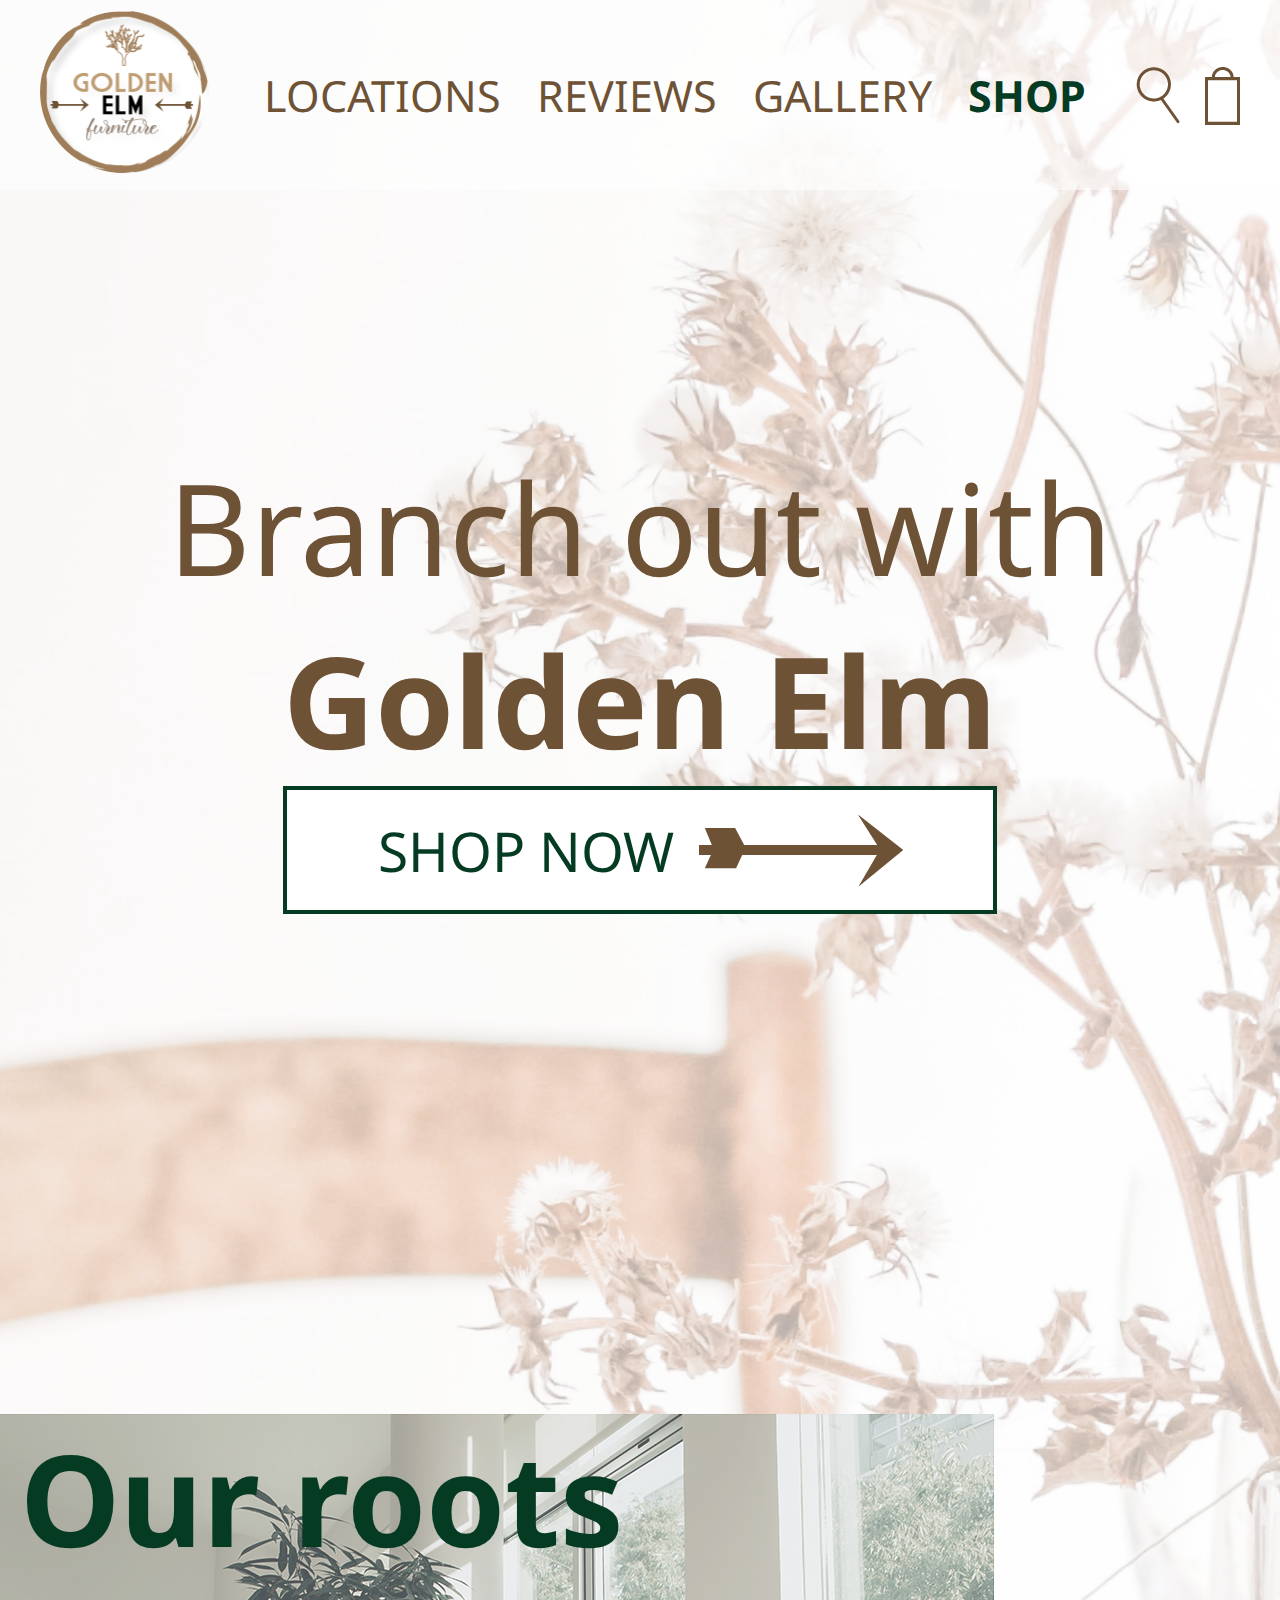
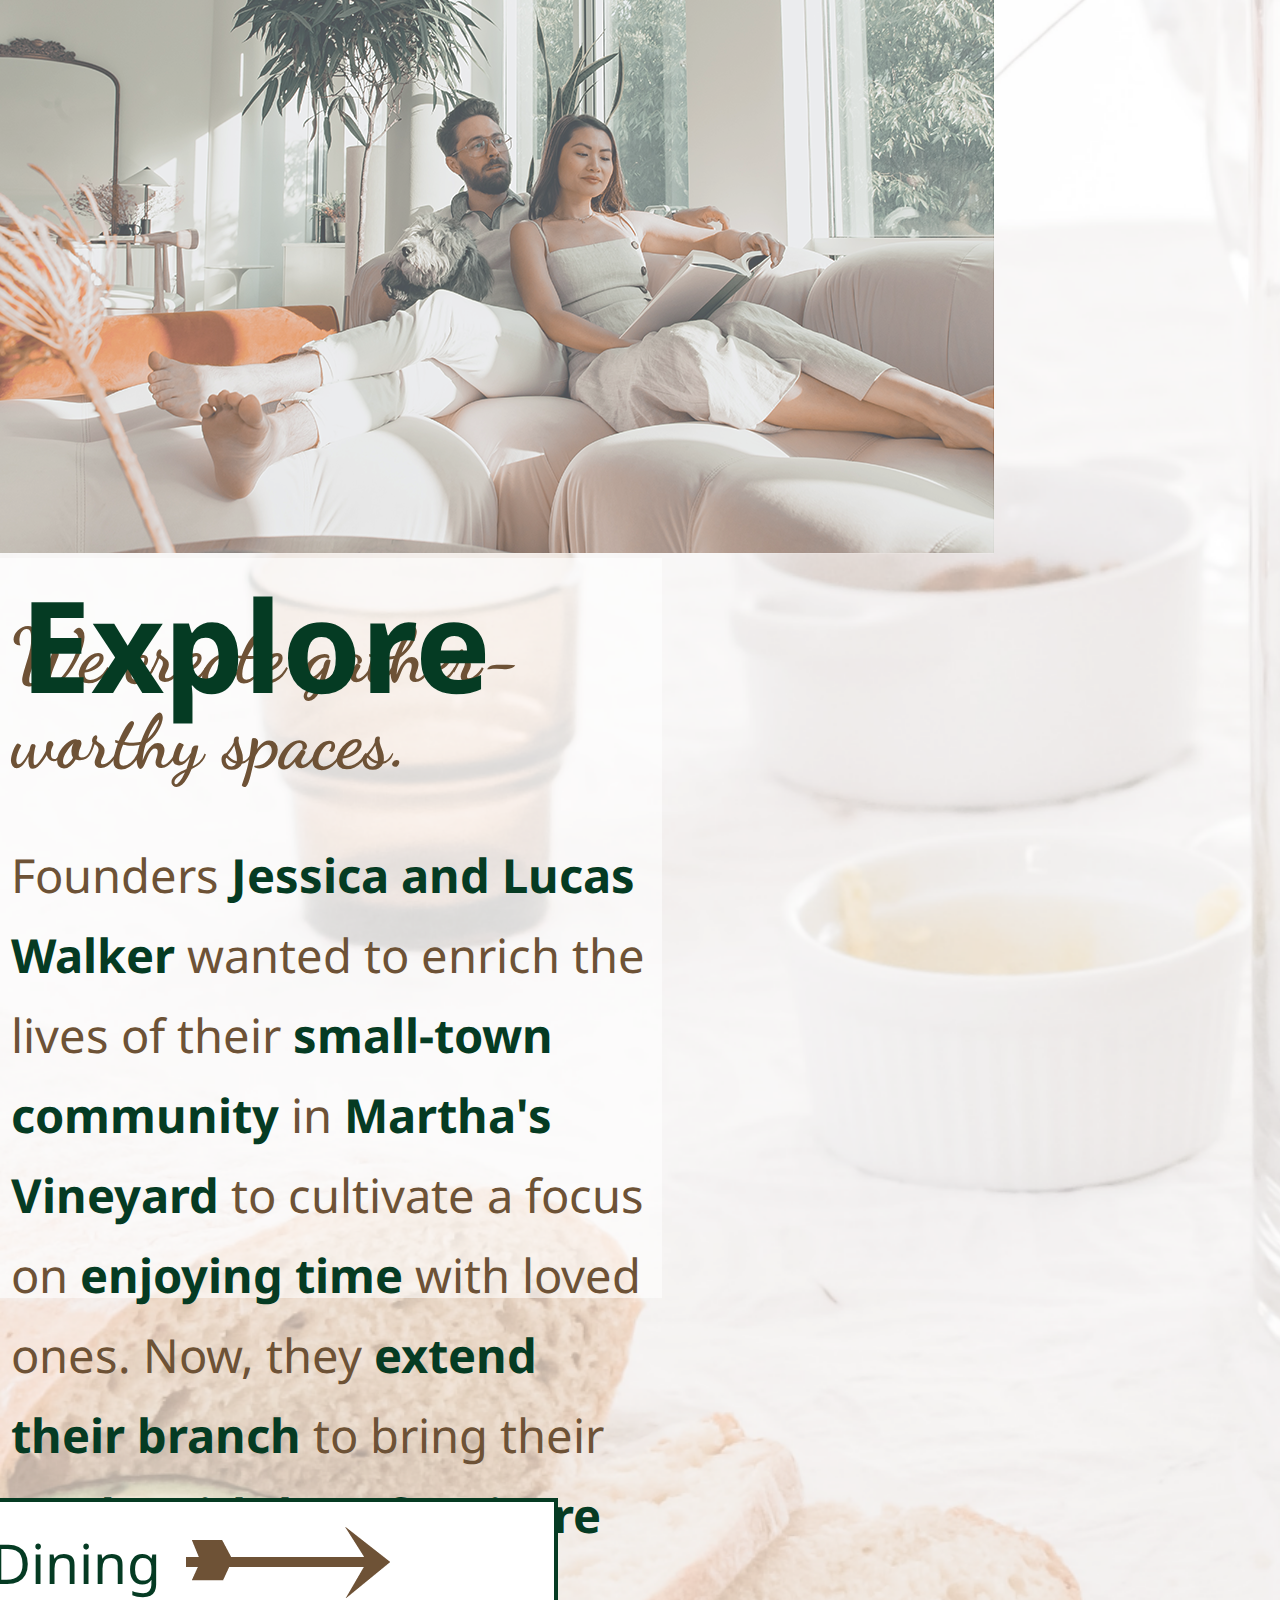
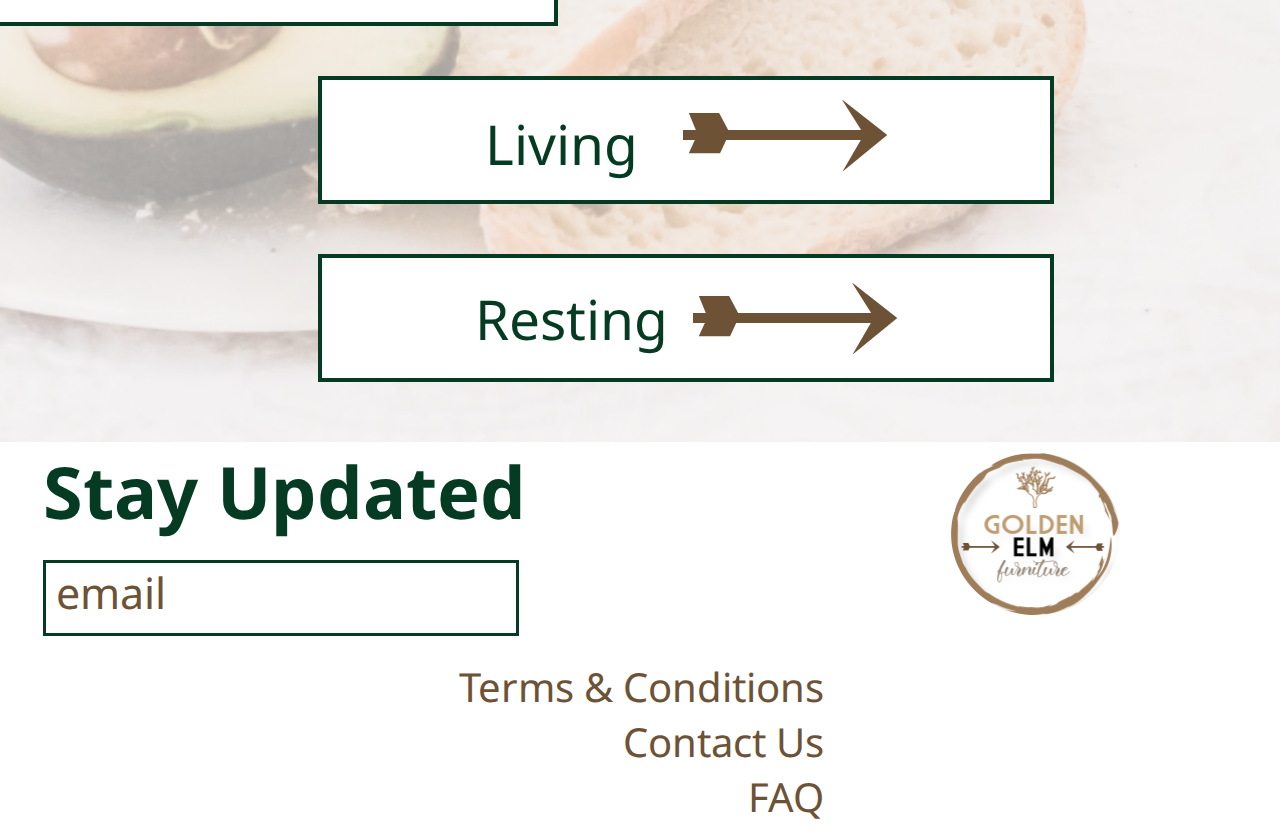
<file: index.html>
<!--Kara-->
<!DOCTYPE html>
<html>
	<head>
		<title>Golden Elm Furniture</title>
		<link rel="preconnect" href="https://fonts.googleapis.com">
		<link rel="preconnect" href="https://fonts.gstatic.com" crossorigin>
		<link href="https://fonts.googleapis.com/css2?family=Noto+Sans:wght@300&display=swap" rel="stylesheet">

		<link rel="preconnect" href="https://fonts.googleapis.com">
		<link rel="preconnect" href="https://fonts.gstatic.com" crossorigin>
		<link href="https://fonts.googleapis.com/css2?family=Noto+Sans&display=swap" rel="stylesheet">

		<link rel="preconnect" href="https://fonts.googleapis.com">
		<link rel="preconnect" href="https://fonts.gstatic.com" crossorigin>
		<link href="https://fonts.googleapis.com/css2?family=Noto+Sans:wght@700&display=swap" rel="stylesheet">

		<link rel="preconnect" href="https://fonts.googleapis.com">
		<link rel="preconnect" href="https://fonts.gstatic.com" crossorigin>
		<link href="https://fonts.googleapis.com/css2?family=Dancing+Script:wght@700&display=swap" rel="stylesheet">

		<link type = "text/css" rel = "stylesheet" href = "styles.css"/>

		<meta name="keywords" content = "furniture, home, luxurious, family, shopping, comfy">
		<meta name="description" content = "Official site of Golden Elm, a welcoming furniture company created by Kara Gallagher">


	</head>
	<body>
		<div class="total">
			<div class="topBar">
				<div class="headers">
					<div class="container">
						<div id="logo">
							<img src = "./images/logo.png" alt = "The Golden Elm logo">
						</div>
						<div id="locations"><a href = "locations.html"><span style = "color: #6E5236;">LOCATIONS</style></a></div>
						<div id="reviews"><a href = "reviews.html"><span style = "color: #6E5236;">REVIEWS</style></a></div>
						<div id="locations"><a href = "gallery.html"><span style = "color: #6E5236;">GALLERY</style></a></div>
						<div id="shop"><a href = "shop.html"><span style = "color: #053B23;"><strong>SHOP</strong></style></a></div>
						<div class="icons">
							<div id="search">
								<img src = "./images/magGlass.png" alt = "A magnifying glass icon">
							</div>
							<div id="shoppingBag">
								<img src = "./images/shoppingBag.png" alt = "A shopping bag icon">
							</div>
						</div>
					</div>
				</div>
					
				</div>
			</div>

			<div class="main">
				<div id="text">Branch out with <span style = "font-family: 'Noto Sans', sans-serif; font-weight: 700;">Golden Elm</style></div>
				<div class="button">
					<a href = "shop.html"><div id="shopNowButton">SHOP NOW</div></a>
					<div id="arrow">
						<img src = "./images/arrow.png" alt = "An arrow graphic">
					</div>
				</div>
			</div>

			<div class="middle">
				<div id="ourRoots">
					<p style = "padding: 20px;"><strong>Our roots</strong></p>
				</div>
				<div id="rootsPhoto">
					<img src = "./images/couple.png" alt = "A happy couple sitting on couch in their home">
				</div>
				<div id="rootsText">
					<p><span style ="font-family: 'Dancing Script', cursive; font-weight: 700; font-size: 75px; color: #6E5236;">We create gather-worthy spaces.</style></p>
					<p><span style="color: #6D5236;">Founders</style> <span style = "color: #053B23;"><strong>Jessica and Lucas Walker</strong></style> <span style="color: #6D5236;">wanted to enrich the lives of their</style><span style = "color: #053B23;"><strong> small-town community </strong></style></style><span style="color: #6D5236;">in </style><span style = "color: #053B23;"><strong>Martha's Vineyard</strong></style> <span style="color: #6D5236;">to cultivate a focus on</style> <span style = "color: #053B23;"><strong>enjoying time</strong></style> <span style="color: #6D5236;">with loved ones. Now, they </style><span style = "color: #053B23;"><strong>extend their branch</strong></style> <span style="color: #6D5236;"> to bring their</span><span style = "color: #053B23;"><strong> made-with-love furniture</strong></style> <span style="color: #6D5236;">to you.</style></p>
				</div>
			</div>

			<div class="bottom">
				<div id="exploreHeader">

					<p style = "padding: 20px;"><strong>Explore</strong></p>

				</div>

				<div class="boxDining2">

					<div class="button2">
						<a href = "shop.html"><div id="buttonForDining2">Dining</div></a>
						<div id="arrow2D">
							<img src = "./images/arrow.png" alt = "An arrow graphic">
						</div>
					</div>

				</div>

				<div id="boxLiving2">

					<div class="boxLiving2">

						<div class="button3">
							<a href = "shop.html"><div id="buttonForLiving2">Living</div></a>
							<div id="arrow2L">
								<span style = "margin-left: 20px;"><img src = "./images/arrow.png" alt = "An arrow graphic"></style>
							</div>
						</div>

					</div>

				</div>

				<div id="boxResting2">

					<div class="boxresting2">

						<div class="button4">
							<a href = "shop.html"><div id="buttonForResting2">Resting</div></a>
							<div id="arrow2R">
								<img src = "./images/arrow.png" alt = "An arrow graphic">
							</div>
						</div>

					</div>

				</div>

				<div id = "gap">
				</div>

				<div class = "footer2">
				<div id="stayUpdated">
					<strong>Stay Updated</strong>
					<div id = "email">
						<span style = "margin-left: 10px;">email</style>
					</div>
				</div>
				<div id="bottomLogo">
					<a href = "index.html"><img src = "./images/logo.png" alt = "The Golden Elm logo"></a>
				</div>
				<div id="terms">
					Terms & Conditions
					Contact Us
					<p style = "margin-top: -0px;">FAQ</p>
				</div>


			</div>

		</div>
	</body>
</html>
</file>
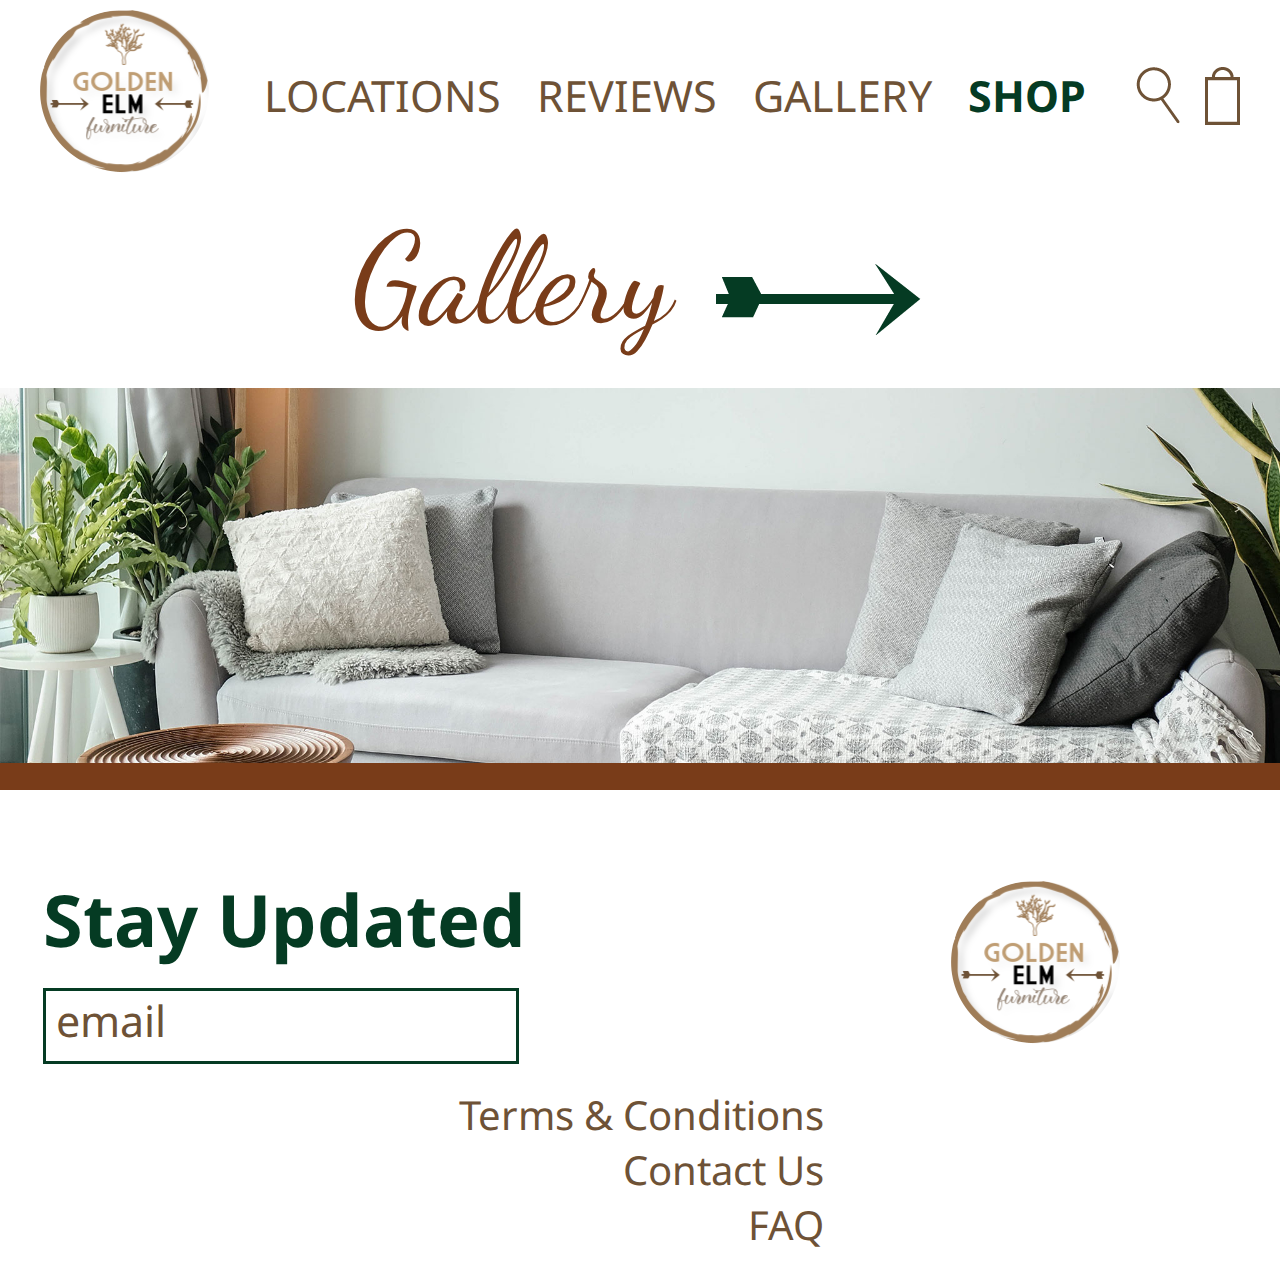
<file: gallery.html>
<!--Kara-->
<!DOCTYPE html>
<html>
	<head>
		<title>Golden Elm Gallery</title>
		<link rel="preconnect" href="https://fonts.googleapis.com">
		<link rel="preconnect" href="https://fonts.gstatic.com" crossorigin>
		<link href="https://fonts.googleapis.com/css2?family=Noto+Sans:wght@300&display=swap" rel="stylesheet">

		<link rel="preconnect" href="https://fonts.googleapis.com">
		<link rel="preconnect" href="https://fonts.gstatic.com" crossorigin>
		<link href="https://fonts.googleapis.com/css2?family=Noto+Sans&display=swap" rel="stylesheet">

		<link rel="preconnect" href="https://fonts.googleapis.com">
		<link rel="preconnect" href="https://fonts.gstatic.com" crossorigin>
		<link href="https://fonts.googleapis.com/css2?family=Noto+Sans:wght@700&display=swap" rel="stylesheet">

		<link rel="preconnect" href="https://fonts.googleapis.com">
		<link rel="preconnect" href="https://fonts.gstatic.com" crossorigin>
		<link href="https://fonts.googleapis.com/css2?family=Dancing+Script:wght@700&display=swap" rel="stylesheet">

		<link type = "text/css" rel = "stylesheet" href = "styles.css"/>

		<meta name="keywords" content = "gallery, furniture, comfy, luxurious">
		<meta name="description" content = "See Golden Elm furniture in real-life houses!">

		<style>
			body{
				background: white;
			}



		</style>


	</head>
	<body>
		<div class ="total">
			<div class="topBar">
				<div class="headers">
					<div class="container">
						<div id="logo">
							<a href = "index.html"><img src = "./images/logo.png" alt = "The Golden Elm logo" style = "margin-top: 10px;"></a>
						</div>
						<div id="locations"><a href = "locations.html"><span style = "color: #6E5236;">LOCATIONS</style></a></div>
						<div id="reviews"><a href = "reviews.html"><span style = "color: #6E5236;">REVIEWS</style></a></div>
						<div id="locations"><a href = "gallery.html"><span style = "color: #6E5236;">GALLERY</style></a></div>
						<div id="shop"><a href = "shop.html"><span style = "color: #053B23;"><strong>SHOP</strong></style></a></div>
						<div class="icons">
							<div id="search">
								<img src = "./images/magGlass.png" alt = "A magnifying glass icon">
							</div>
							<div id="shoppingBag">
								<img src = "./images/shoppingBag.png" alt = "A shopping bag icon">
							</div>
						</div>
					</div>
				</div>
					
				</div>
			</div>

			<div class="shopBar">
				<div id="shopText">Gallery</div>
				<div id="blueArrow">
					<img src = "./images/bluearrow.png" alt = "An arrow graphic">
				</div>
			</div>
		</div>

		<div class="w3-content w3-section" style="max-width:100%; z-index: -1;">
		  

		  <img class="mySlides w3-animate-fading" src="./images/slide1.jpg" alt="A gray couch furnished with pillows" style="width:100%">
		  <img class="mySlides w3-animate-fading" src="./images/slide2.jpg" alt="A brown couch with a table and cowprint carpet" style="width:100%">
		  <img class="mySlides w3-animate-fading" src="./images/slide3.jpg" alt="A dining room table decorated with candles" style="width:100%">

		</div>

		<div id="brownLine4">
		</div>

		<div class = "footer3">
				<div id="stayUpdated4">
					<strong>Stay Updated</strong>
					<div id = "email4">
						<span style = "margin-left: 10px;">email</style>
					</div>
				</div>
				<div id="bottomLogo4">
					<a href = "gallery.html"><img src = "./images/logo.png" alt = "The Golden Elm logo"></a>
				</div>
				<div id="terms4">
					Terms & Conditions
					Contact Us
					<p style = "margin-top: -0px;">FAQ</p>
				</div>
		</div>


		<script>
		var myIndex = 0;
		carousel();

		function carousel() {
		  var i;
		  var x = document.getElementsByClassName("mySlides");
		  for (i = 0; i < x.length; i++) {
		    x[i].style.display = "none";  
		  }
		  myIndex++;
		  if (myIndex > x.length) {myIndex = 1}    
		  x[myIndex-1].style.display = "block";  
		  setTimeout(carousel, 5000);    
		}
		</script>

	</body>
</html>
</file>
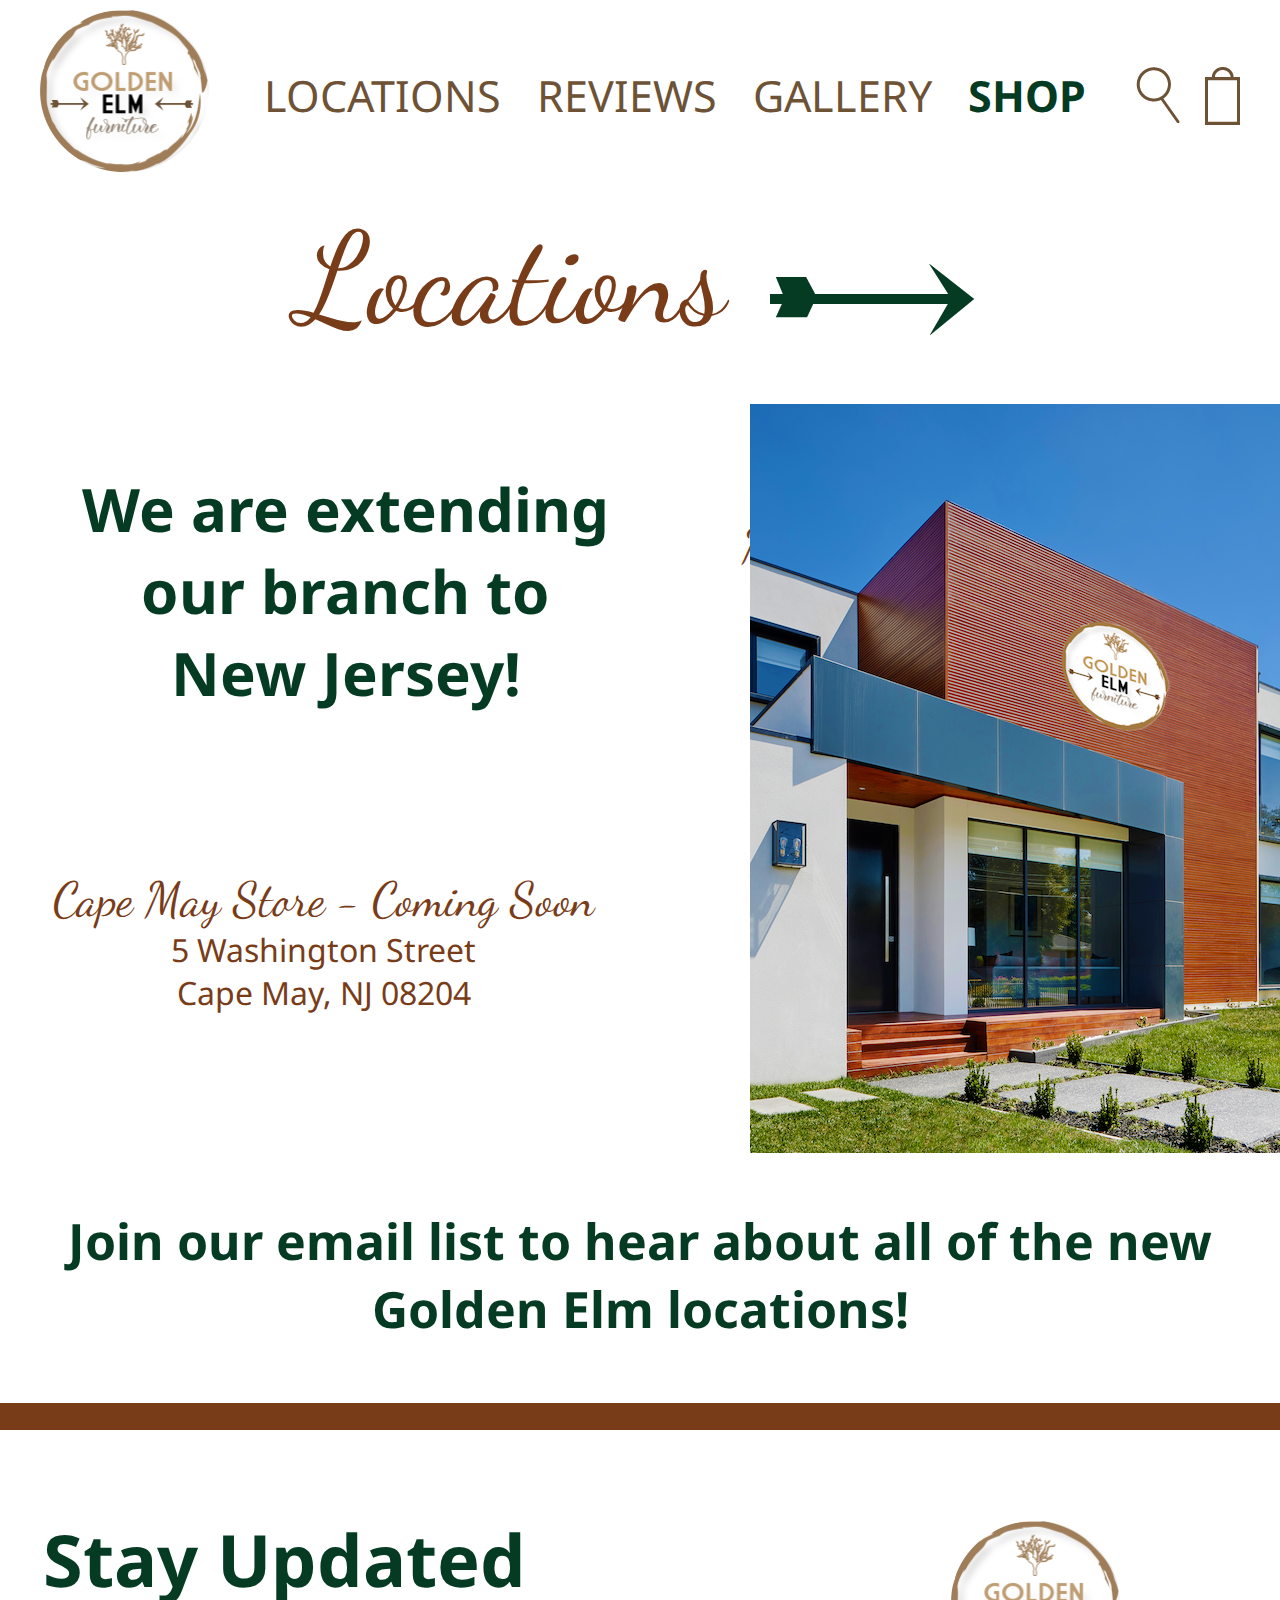
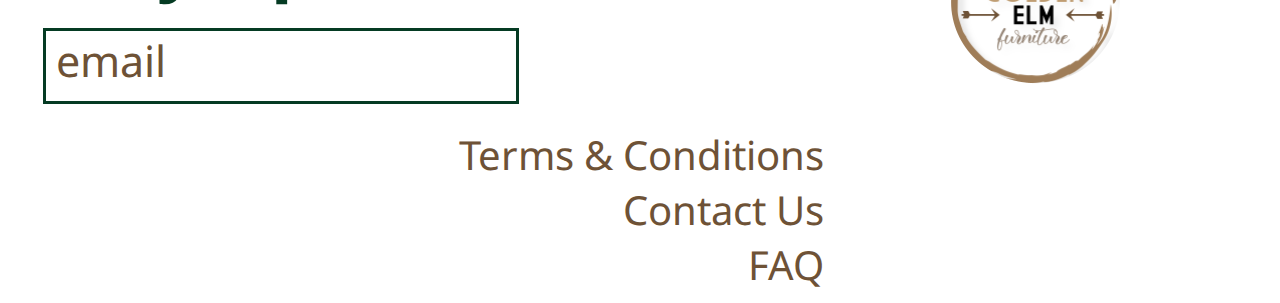
<file: locations.html>
<!--Kara-->
<!DOCTYPE html>
<html>
	<head>
		<title>Golden Elm Locations</title>
		<link rel="preconnect" href="https://fonts.googleapis.com">
		<link rel="preconnect" href="https://fonts.gstatic.com" crossorigin>
		<link href="https://fonts.googleapis.com/css2?family=Noto+Sans:wght@300&display=swap" rel="stylesheet">

		<link rel="preconnect" href="https://fonts.googleapis.com">
		<link rel="preconnect" href="https://fonts.gstatic.com" crossorigin>
		<link href="https://fonts.googleapis.com/css2?family=Noto+Sans&display=swap" rel="stylesheet">

		<link rel="preconnect" href="https://fonts.googleapis.com">
		<link rel="preconnect" href="https://fonts.gstatic.com" crossorigin>
		<link href="https://fonts.googleapis.com/css2?family=Noto+Sans:wght@700&display=swap" rel="stylesheet">

		<link rel="preconnect" href="https://fonts.googleapis.com">
		<link rel="preconnect" href="https://fonts.gstatic.com" crossorigin>
		<link href="https://fonts.googleapis.com/css2?family=Dancing+Script:wght@700&display=swap" rel="stylesheet">

		<link type = "text/css" rel = "stylesheet" href = "styles.css"/>

		<meta name="keywords" content = "locations, furniture, stores, luxurious">
		<meta name="description" content = "Find the nearest Golden Elm store to you!">

		<style>
			body{
				background: white;
			}


		</style>


	</head>
	<body>
		<div class ="total">
		
			<div class="topBar">
				<div class="headers">
					<div class="container">
						<div id="logo">
							<a href = "index.html"><img src = "./images/logo.png" alt = "The Golden Elm logo" style = "margin-top: 10px;"></a>
						</div>
						<div id="locations"><a href = "locations.html"><span style = "color: #6E5236;">LOCATIONS</style></a></div>
						<div id="reviews"><a href = "reviews.html"><span style = "color: #6E5236;">REVIEWS</style></a></div>
						<div id="locations"><a href = "gallery.html"><span style = "color: #6E5236;">GALLERY</style></a></div>
						<div id="shop"><a href = "shop.html"><span style = "color: #053B23;"><strong>SHOP</strong></style></a></div>
						<div class="icons">
							<div id="search">
								<img src = "./images/magGlass.png" alt = "A magnifying glass icon">
							</div>
							<div id="shoppingBag">
								<img src = "./images/shoppingBag.png" alt = "A shopping bag icon">
							</div>
						</div>
					</div>
				</div>
					
				</div>
			</div>

			<div class="shopBar">
				<div id="shopText">Locations</div>
				<div id="blueArrow">
					<img src = "./images/bluearrow.png" alt = "An arrow graphic">
				</div>
			</div>

			<div id ="greenText">
				<strong>We are extending <br> our branch to <br> New Jersey!</strong>
			</div>

			<div id ="capeMay">
				<span style = "font-family: 'Dancing Script', cursive; font-size: 48px;">Cape May Store - Coming Soon </span><br>
				5 Washington Street <br>
				Cape May, NJ 08204
			</div>

			<div id="storeFront">
				<img src = "./images/elmStorefront.png" alt = "A modern building with brown siding">
			</div>

			<div id ="vineyard">
				<span style = "font-family: 'Dancing Script', cursive; font-size: 48px;">Martha’s Vineyard Store</span><br>
				12 Barnes Road<br>
				Vineyard Haven, MA 02568
			</div>

			<div id ="capeCod">
				<span style = "font-family: 'Dancing Script', cursive; font-size: 48px;">Cape Cod Store</span><br>
				3 Little Bay Lane<br>
				Bourne, MA 02532
			</div>

			<div id="joinEmailText">
				<strong>Join our email list to hear about all of the new Golden Elm locations!</strong>
			</div>

			<div id="brownLine3">
			</div>

			<div class = "footer4">
				<div id="stayUpdated4">
					<strong>Stay Updated</strong>
					<div id = "email4">
						<span style = "margin-left: 10px;">email</style>
					</div>
				</div>
				<div id="bottomLogo4">
					<a href = "locations.html"><img src = "./images/logo.png" alt = "The Golden Elm logo"></a>
				</div>
				<div id="terms4">
					Terms & Conditions
					Contact Us
					<p style = "margin-top: -0px;">FAQ</p>
				</div>
			</div>
		</div>
	</body>
</html>
</file>
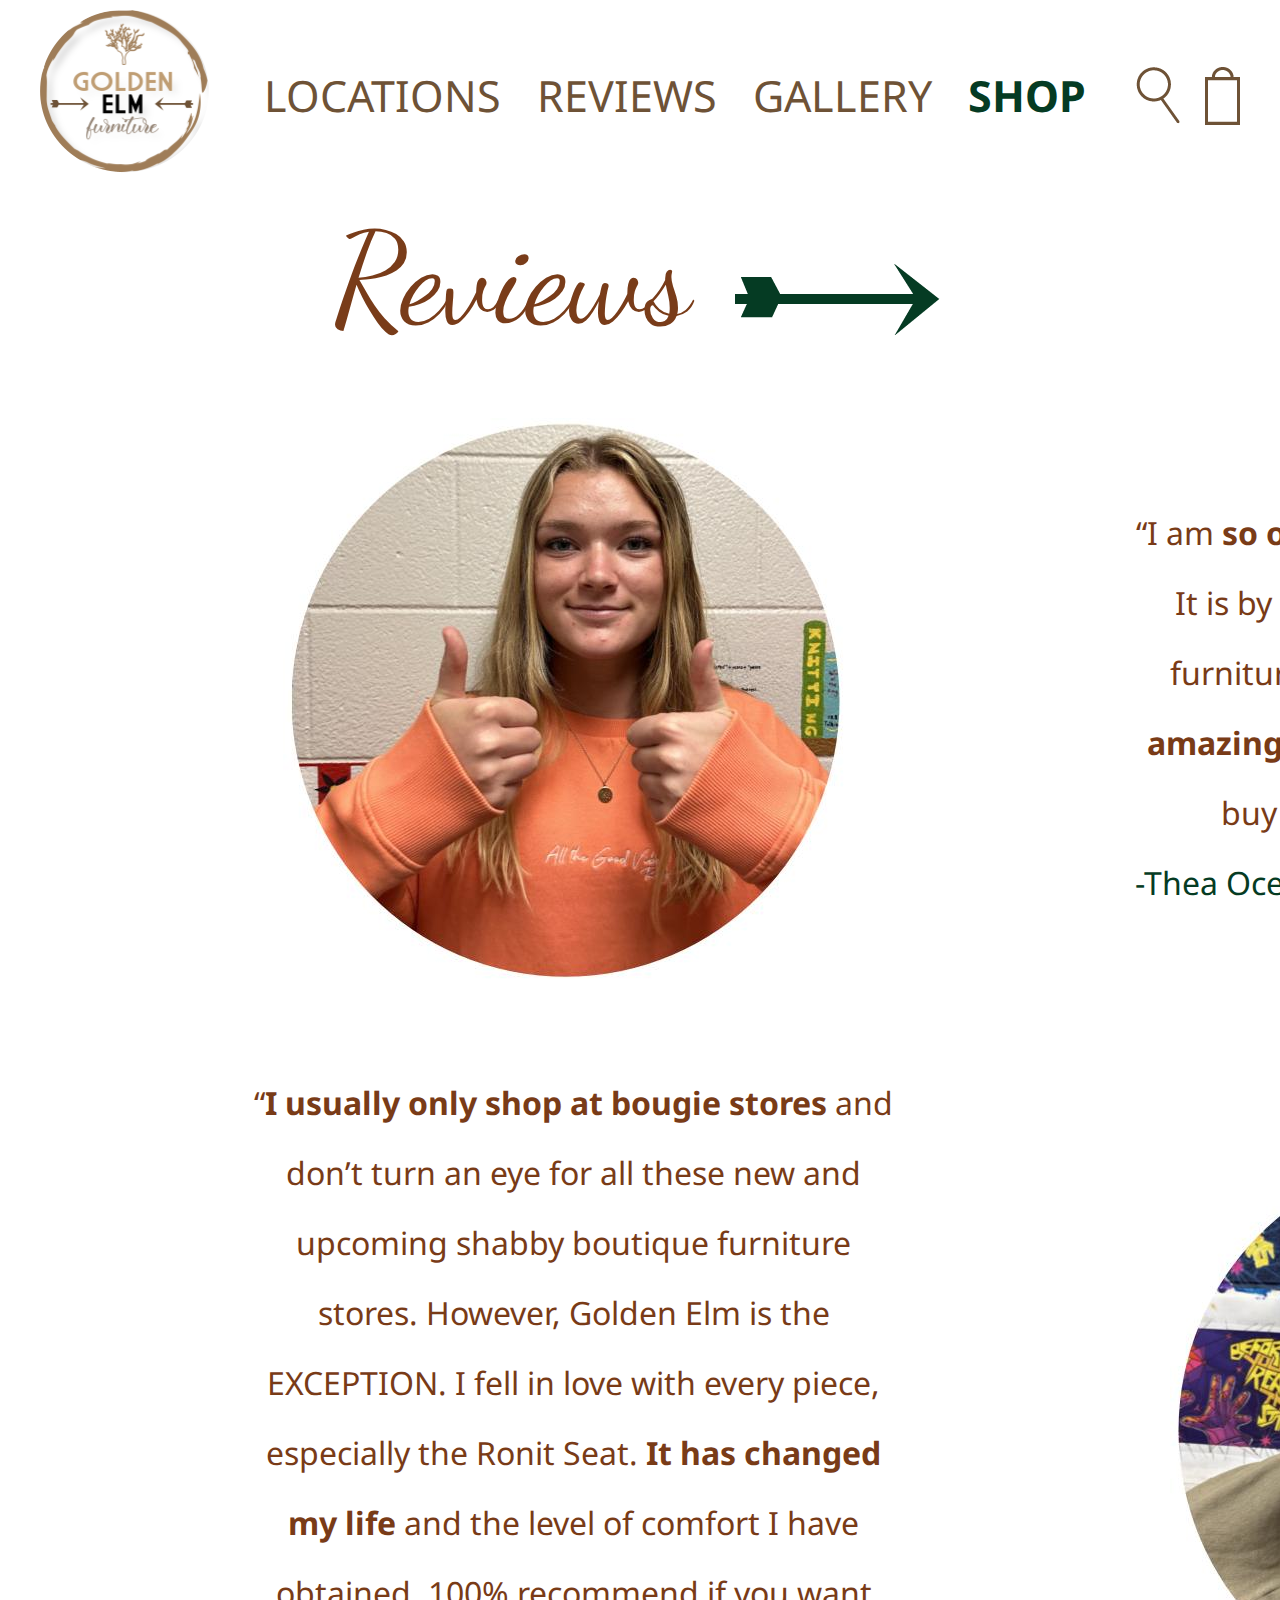
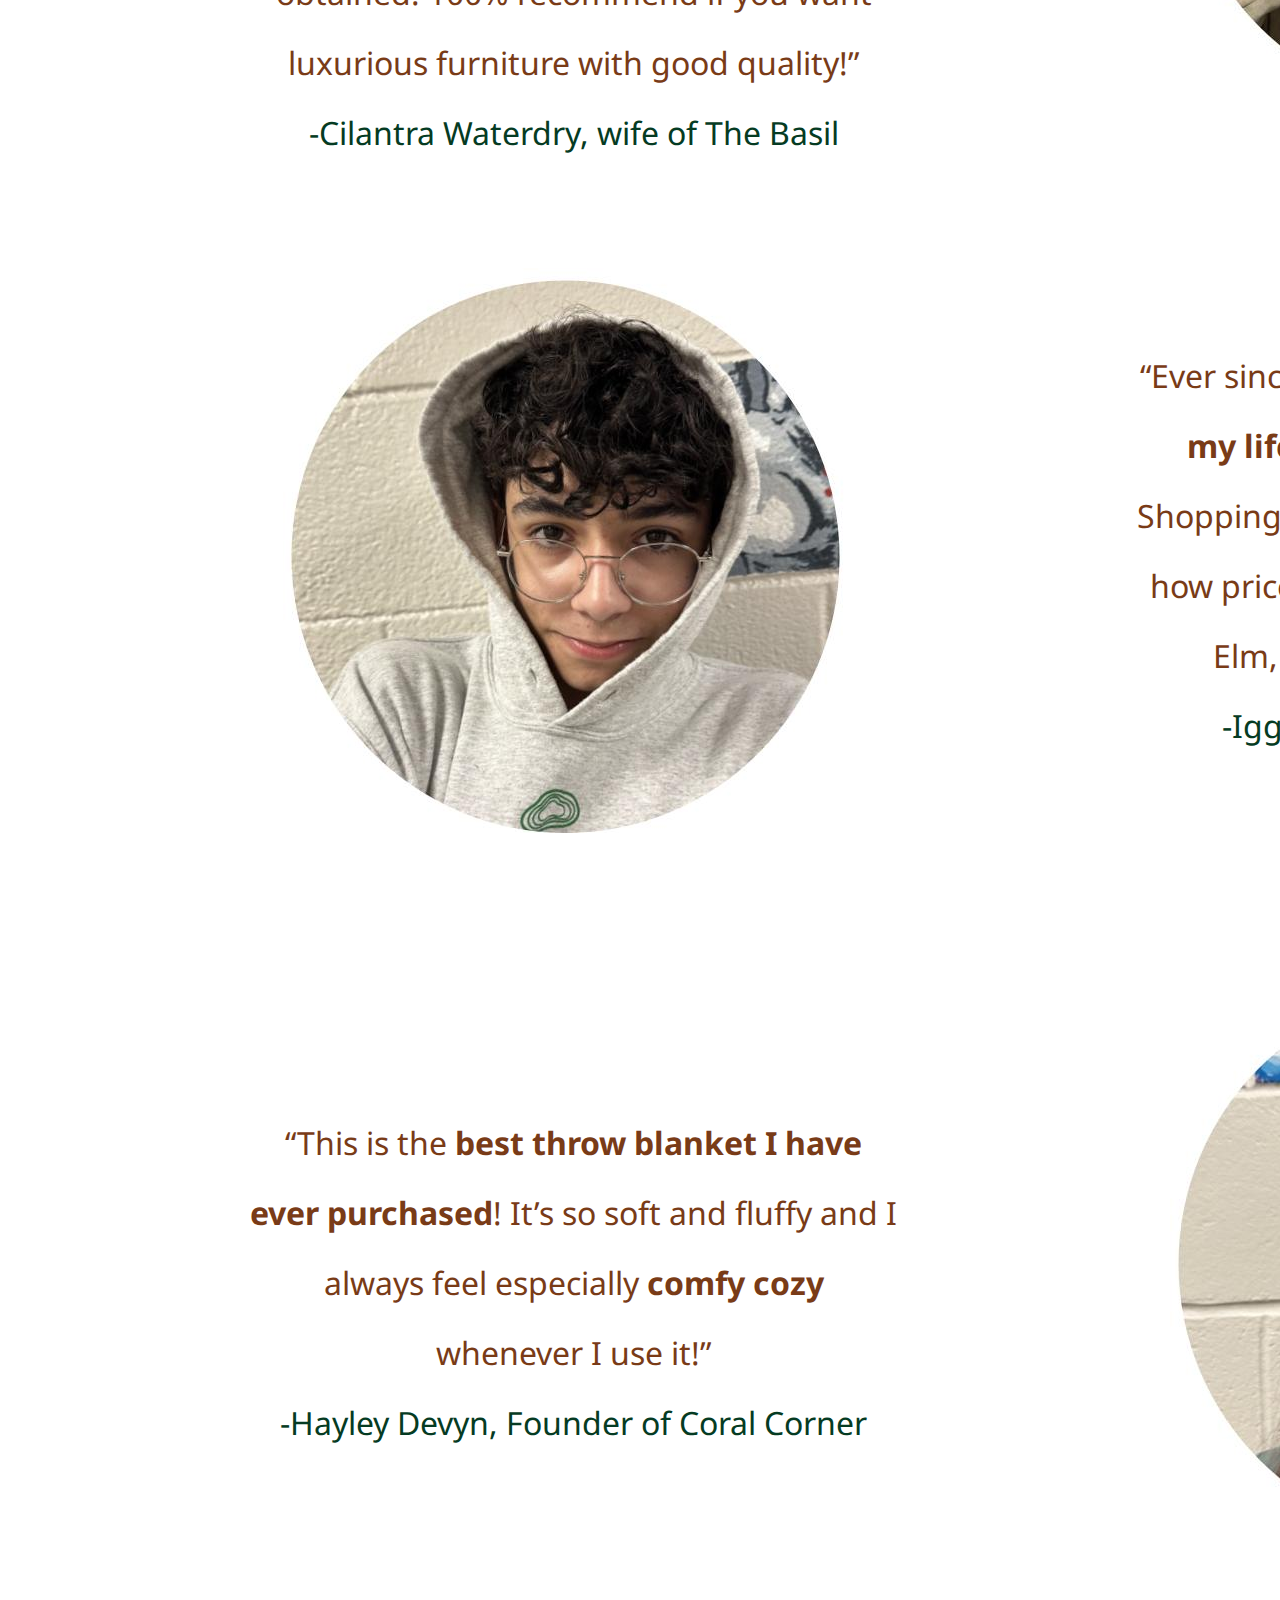
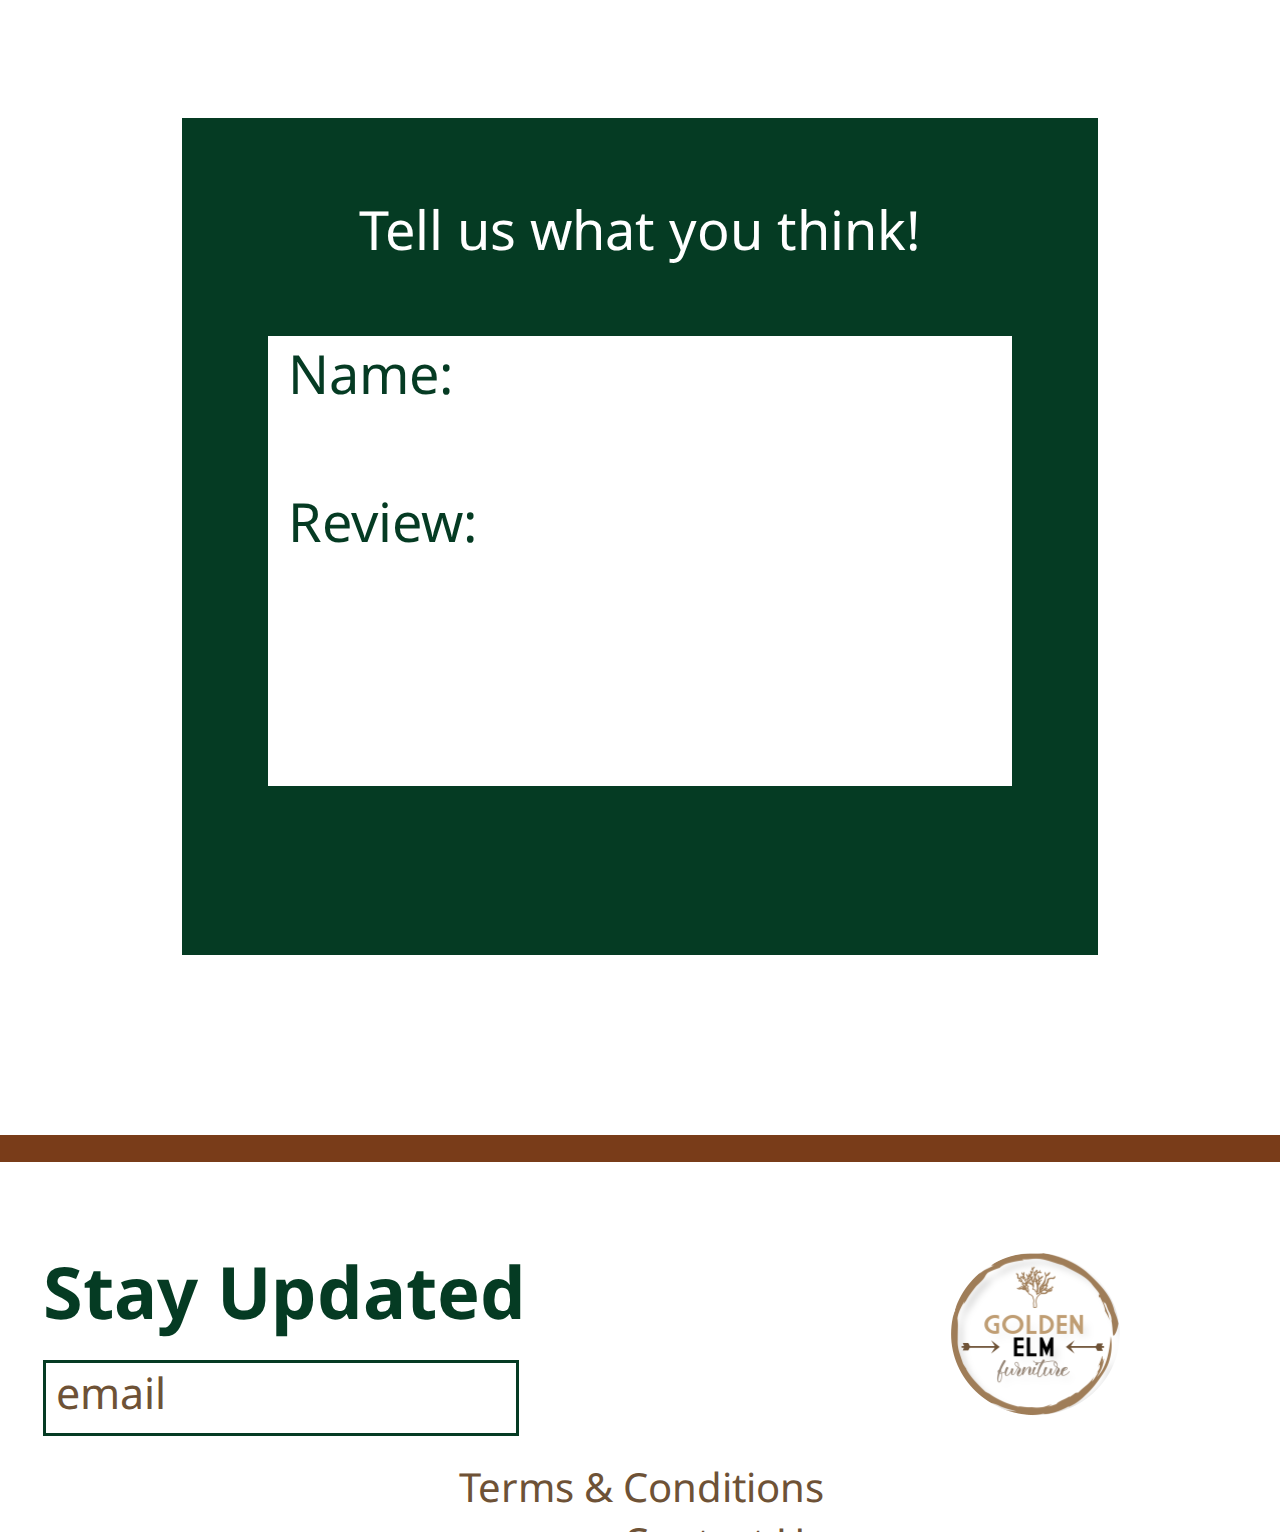
<file: reviews.html>
<!--Kara-->
<!DOCTYPE html>
<html>
	<head>
		<title>Golden Elm Reviews</title>
		<link rel="preconnect" href="https://fonts.googleapis.com">
		<link rel="preconnect" href="https://fonts.gstatic.com" crossorigin>
		<link href="https://fonts.googleapis.com/css2?family=Noto+Sans:wght@300&display=swap" rel="stylesheet">

		<link rel="preconnect" href="https://fonts.googleapis.com">
		<link rel="preconnect" href="https://fonts.gstatic.com" crossorigin>
		<link href="https://fonts.googleapis.com/css2?family=Noto+Sans&display=swap" rel="stylesheet">

		<link rel="preconnect" href="https://fonts.googleapis.com">
		<link rel="preconnect" href="https://fonts.gstatic.com" crossorigin>
		<link href="https://fonts.googleapis.com/css2?family=Noto+Sans:wght@700&display=swap" rel="stylesheet">

		<link rel="preconnect" href="https://fonts.googleapis.com">
		<link rel="preconnect" href="https://fonts.gstatic.com" crossorigin>
		<link href="https://fonts.googleapis.com/css2?family=Dancing+Script:wght@700&display=swap" rel="stylesheet">

		<link type = "text/css" rel = "stylesheet" href = "styles.css"/>

		<meta name="keywords" content = "reviews, rating, furniture, quality">
		<meta name="description" content = "Read reviews of Golden Elm Furniture">

		<style>
			body{
				background: white;
			}


		</style>


	</head>
	<body>

		<div class ="total">
		
			<div class="topBar">
				<div class="headers">
					<div class="container">
						<div id="logo">
							<a href = "index.html"><img src = "./images/logo.png" alt = "The Golden Elm logo" style = "margin-top: 10px;"></a>
						</div>
						<div id="locations"><a href = "locations.html"><span style = "color: #6E5236;">LOCATIONS</style></a></div>
						<div id="reviews"><a href = "reviews.html"><span style = "color: #6E5236;">REVIEWS</style></a></div>
						<div id="locations"><a href = "gallery.html"><span style = "color: #6E5236;">GALLERY</style></a></div>
						<div id="shop"><a href = "shop.html"><span style = "color: #053B23;"><strong>SHOP</strong></style></a></div>
						<div class="icons">
							<div id="search">
								<img src = "./images/magGlass.png" alt = "A magnifying glass icon">
							</div>
							<div id="shoppingBag">
								<img src = "./images/shoppingBag.png" alt = "A shopping bag icon">
							</div>
						</div>
					</div>
				</div>
					
				
			</div>

			<div class="shopBar">
				<div id="shopText">Reviews</div>
				<div id="blueArrow">
					<img src = "./images/bluearrow.png" alt = "An arrow graphic">
				</div>
			</div>

			<div class ="kaitlinReview">
				<div id = "kaitlinReviewImage">
					<img src = "./images/kaitlinPicture.jpg" alt = "A blonde, young lady giving two thumbs up">
				</div>

				<div id = "kaitlinReviewText">
					“I am <strong>so obsessed</strong> with the Kaitlin Couch! It is by far the absolute best piece of furniture from Golden Elm and I take <strong>amazing naps</strong> on it. <strong>Run, don’t walk</strong> to buy your Kaitlin Couch today!”<br>
					<span style = "color: #053B23;">-Thea Ocean, Co-Founder of Theo’s Closet</style>
				</div>
			</div>

			<div class ="ronitReview">
				<div id = "ronitReviewImage">
					<img src = "./images/ronitPic.jpg" alt = "A brunette, young lady smiling and looking to her right">
				</div>

				<div id = "ronitReviewText">
					“<strong>I usually only shop at bougie stores</strong> and don’t turn an eye for all these new and upcoming shabby boutique furniture stores. However, Golden Elm is the EXCEPTION. I fell in love with every piece, especially the Ronit Seat. <strong>It has changed my life</strong> and the level of comfort I have obtained. 100% recommend if you want luxurious furniture with good quality!” <br>
					<span style = "color: #053B23;">-Cilantra Waterdry, wife of The Basil</style>
				</div>
			</div>

			<div class ="jordanReview">
				<div id = "jordanReviewImage">
					<img src = "./images/jordanPic.jpg" alt = "A young man with a hood on staring into the camera">
				</div>

				<div id = "jordanReviewText">
					“Ever since I bought The Jordan Ottoman <strong>my life has been so much better</strong>! Shopping at Golden Elm made me realize how pricey West Elm is! Without Golden Elm, my life would be horrible!” <br>
					<span style = "color: #053B23;">-Iggy Azaela, CEO of Exposure</style>
				</div>
			</div>

			<div class ="daraReview">
				<div id = "daraReviewImage">
					<img src = "./images/daraPic.jpg" alt = "A young girl with dark hair smiling at the camera">
				</div>

				<div id = "daraReviewText">
					“This is the <strong>best throw blanket I have ever purchased</strong>! It’s so soft and fluffy and I always feel especially <strong>comfy cozy</strong> whenever I use it!” <br><span style = "color: #053B23;">-Hayley Devyn, Founder of Coral Corner</style>
				</div>
			</div>

			<div id ="reviewBox">
				<br>Tell us what you think!
				<div id = "whiteBox">
					Name: <br> <br>
					<span style = "margin-left: 20px;">Review</style>:
				</div>
			</div>

			<div id="brownLine2">
			</div>

			<div class = "footer3">
				<div id="stayUpdated4">
					<strong>Stay Updated</strong>
					<div id = "email4">
						<span style = "margin-left: 10px;">email</style>
					</div>
				</div>
				<div id="bottomLogo4">
					<a href = "reviews.html"><img src = "./images/logo.png" alt = "The Golden Elm logo"></a>
				</div>
				<div id="terms4">
					Terms & Conditions
					Contact Us
					<p style = "margin-top: -0px;">FAQ</p>
				</div>
			</div>

			

		</div>
	</body>
</html>
</file>
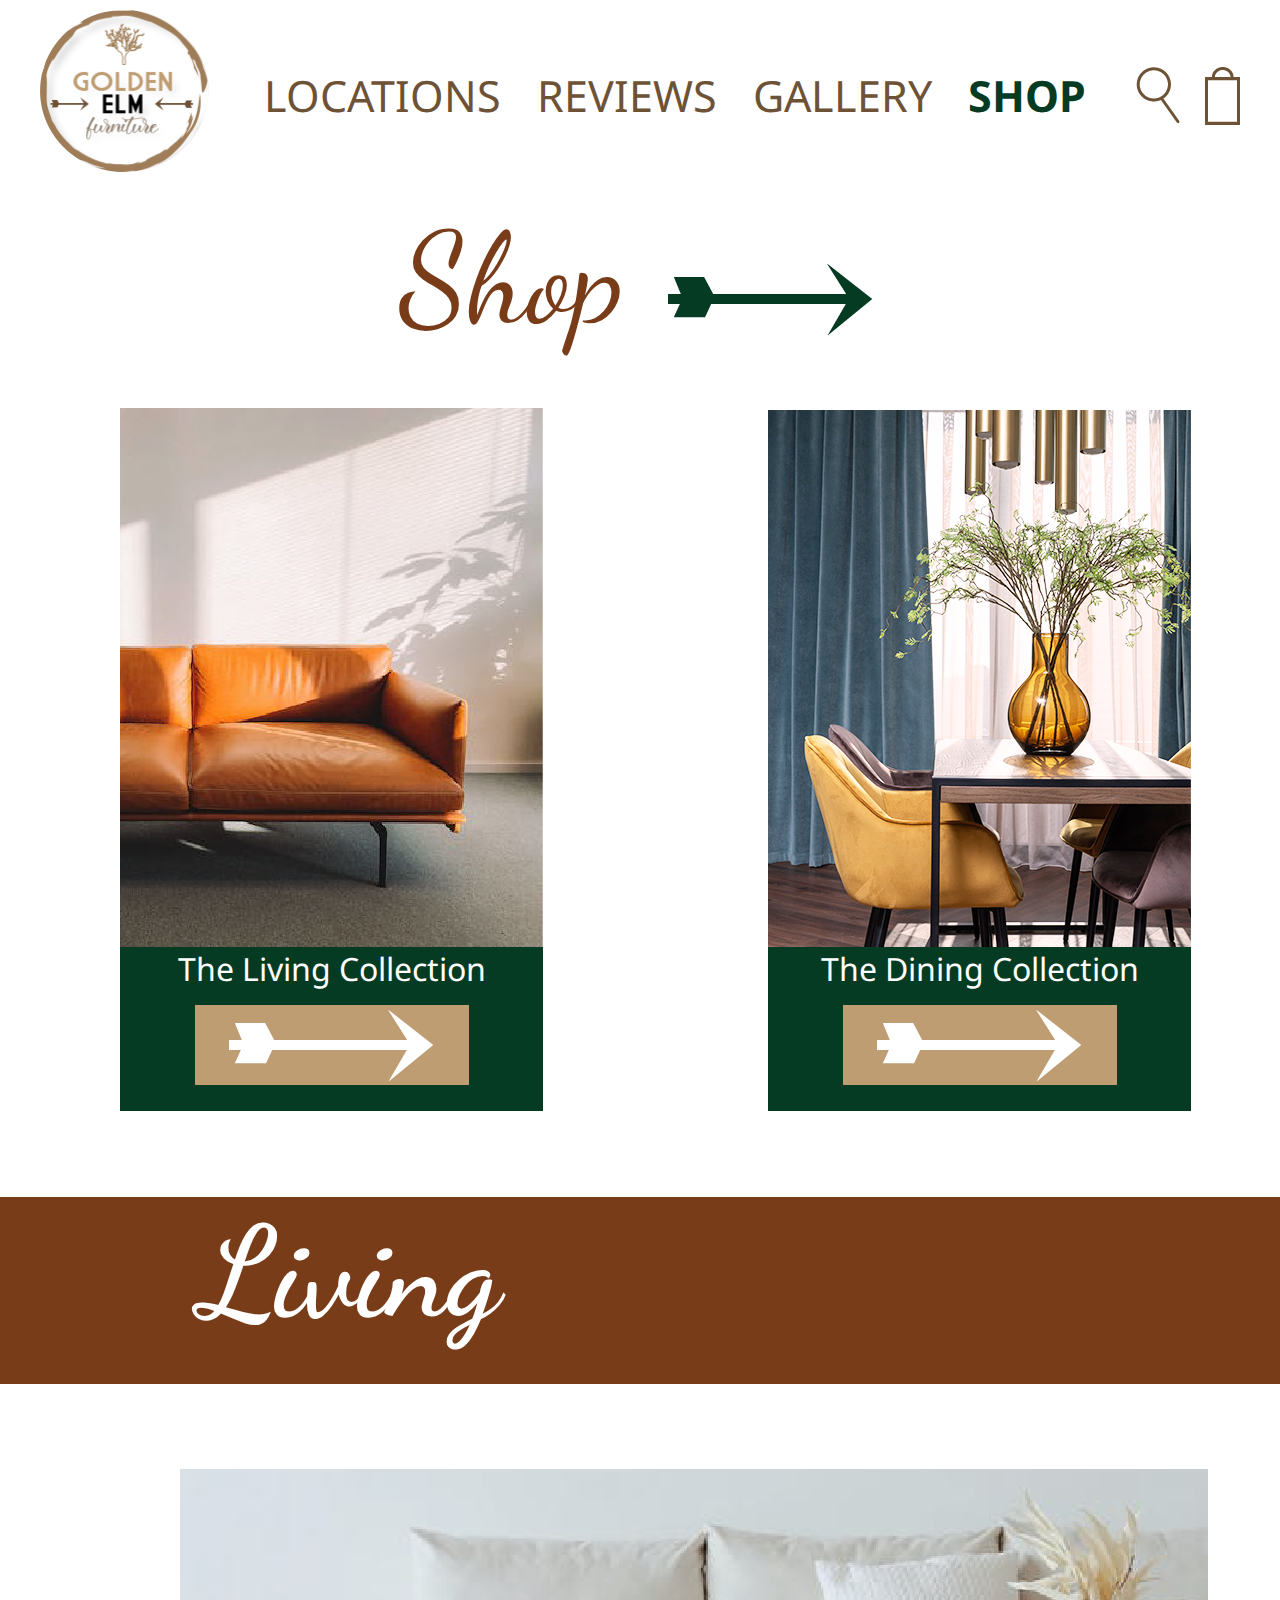
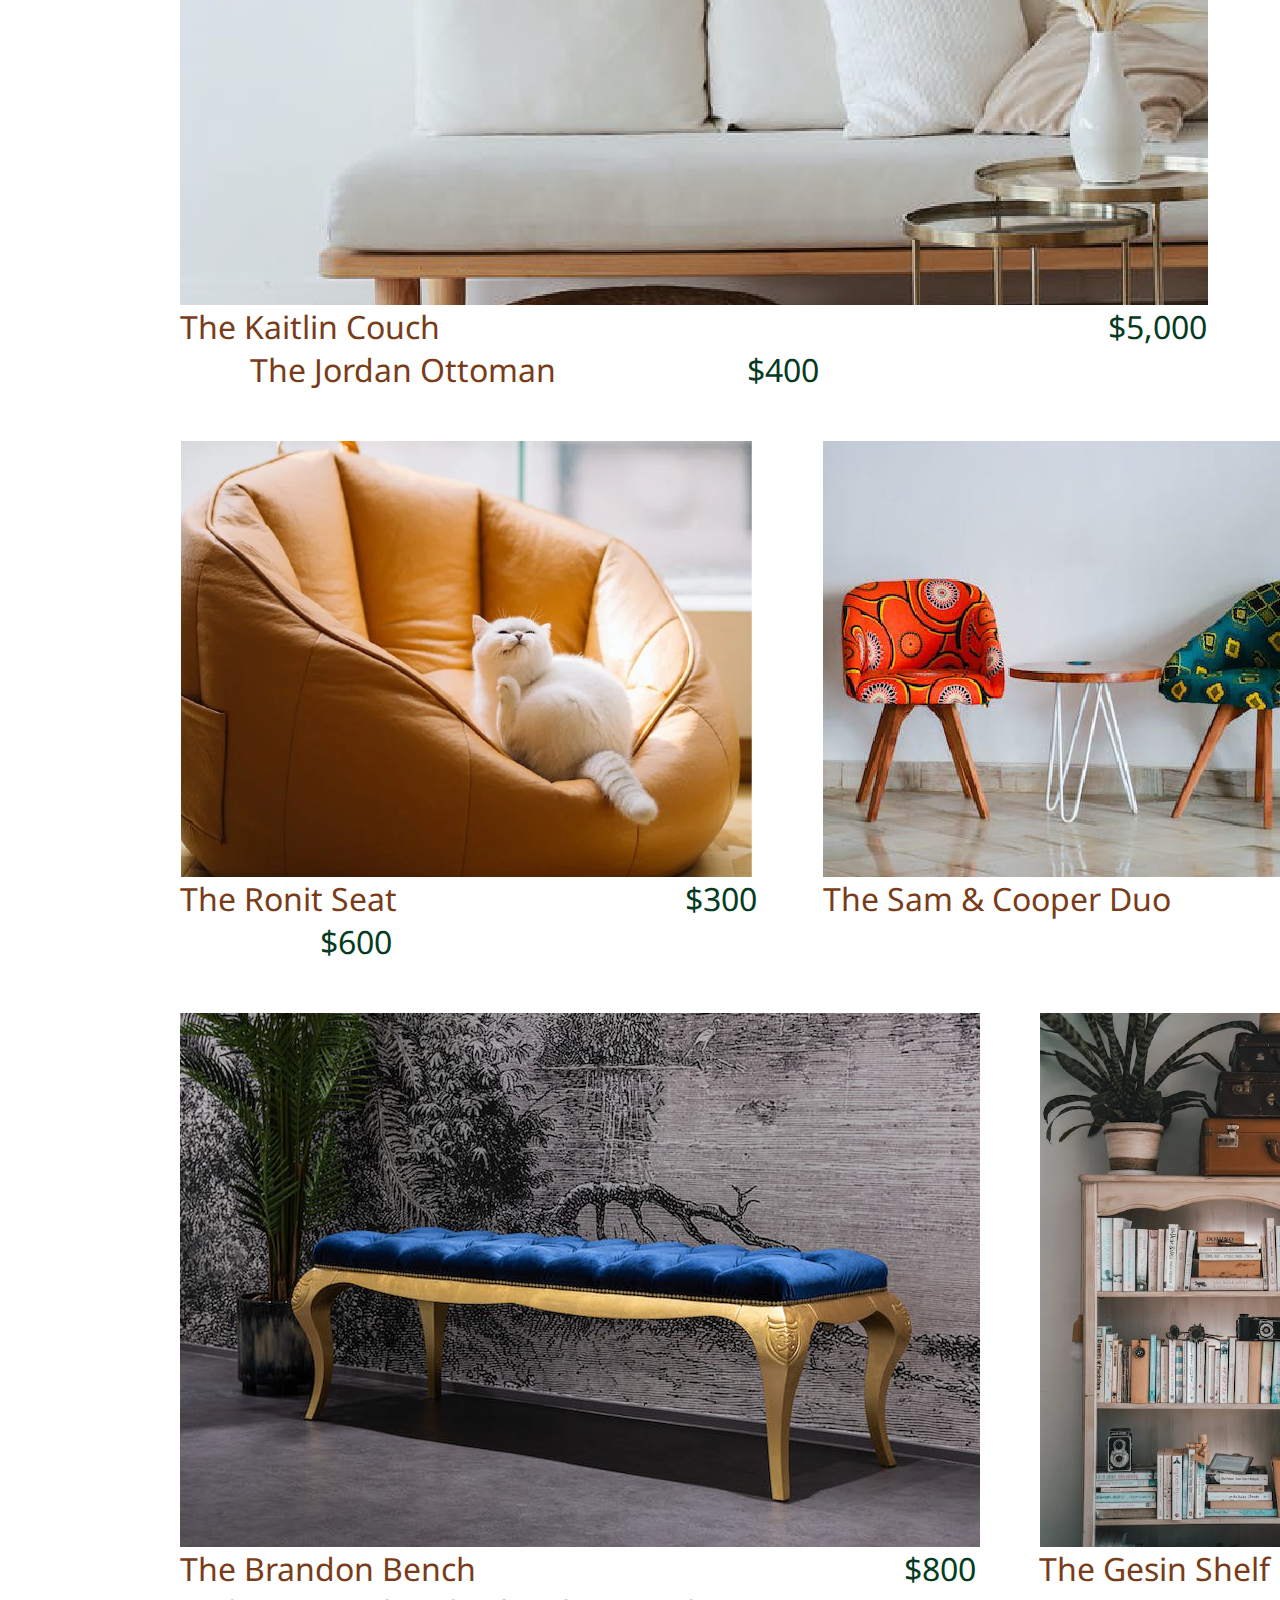
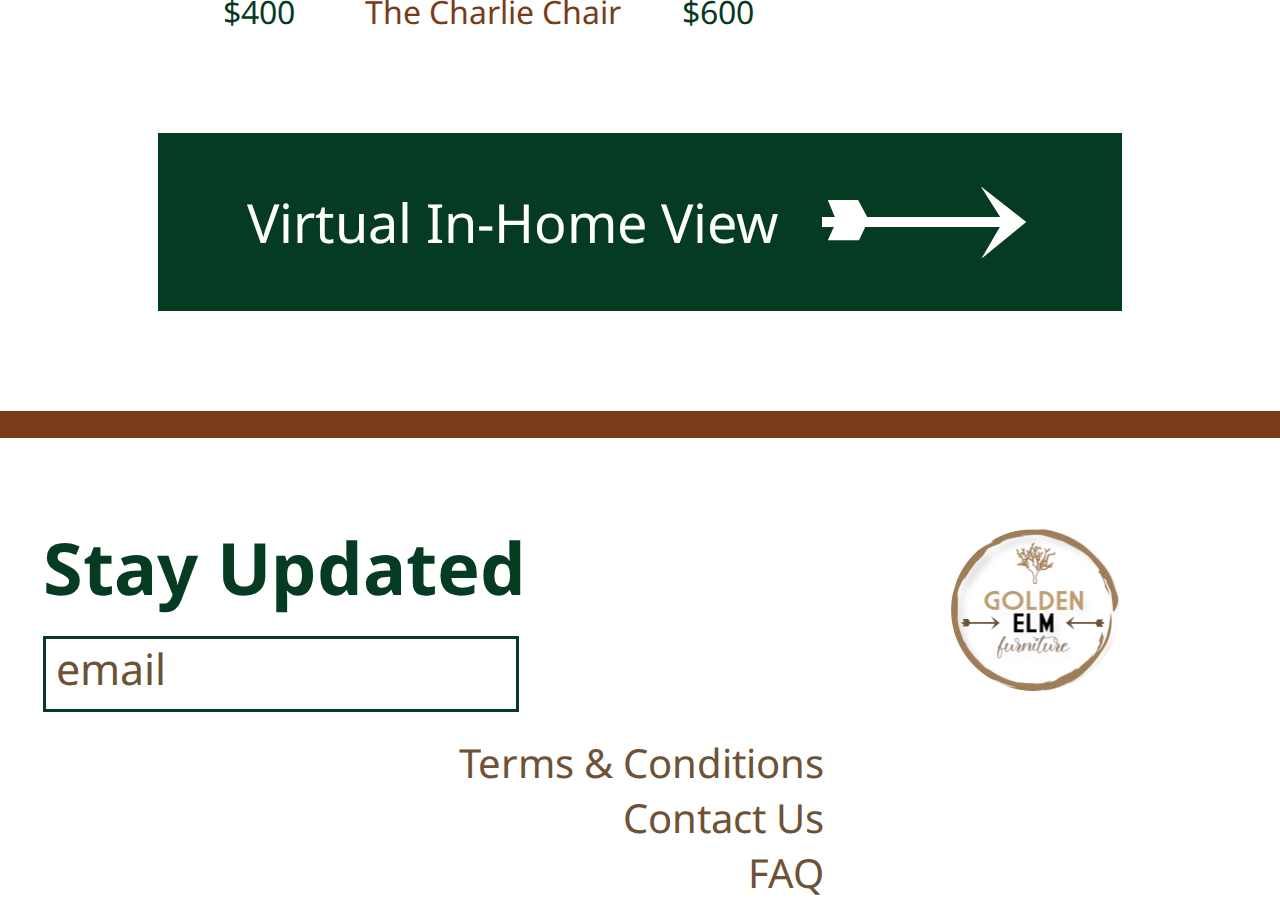
<file: shop.html>
<!--Kara-->
<!DOCTYPE html>
<html>
	<head>
		<title>Shop Golden Elm Furniture</title>
		<link rel="preconnect" href="https://fonts.googleapis.com">
		<link rel="preconnect" href="https://fonts.gstatic.com" crossorigin>
		<link href="https://fonts.googleapis.com/css2?family=Noto+Sans:wght@300&display=swap" rel="stylesheet">

		<link rel="preconnect" href="https://fonts.googleapis.com">
		<link rel="preconnect" href="https://fonts.gstatic.com" crossorigin>
		<link href="https://fonts.googleapis.com/css2?family=Noto+Sans&display=swap" rel="stylesheet">

		<link rel="preconnect" href="https://fonts.googleapis.com">
		<link rel="preconnect" href="https://fonts.gstatic.com" crossorigin>
		<link href="https://fonts.googleapis.com/css2?family=Noto+Sans:wght@700&display=swap" rel="stylesheet">

		<link rel="preconnect" href="https://fonts.googleapis.com">
		<link rel="preconnect" href="https://fonts.gstatic.com" crossorigin>
		<link href="https://fonts.googleapis.com/css2?family=Dancing+Script:wght@700&display=swap" rel="stylesheet">

		<link type = "text/css" rel = "stylesheet" href = "styles.css"/>

		<meta name="keywords" content = "couch, bench, furniture, table, luxurious, family, shopping, comfy, living">
		<meta name="description" content = "Browse and shop for Golden Elm furnture.">

		<style>
			body{
				background: white;
			}


		</style>


	</head>
	<body>
		<div class ="total">
		
			<div class="topBar">
				<div class="headers">
					<div class="container">
						<div id="logo">
							<a href = "index.html"><img src = "./images/logo.png" alt = "The Golden Elm logo" style = "margin-top: 10px;"></a>
						</div>
						<div id="locations"><a href = "locations.html"><span style = "color: #6E5236;">LOCATIONS</style></a></div>
						<div id="reviews"><a href = "reviews.html"><span style = "color: #6E5236;">REVIEWS</style></a></div>
						<div id="locations"><a href = "gallery.html"><span style = "color: #6E5236;">GALLERY</style></a></div>
						<div id="shop"><span style = "color: #053B23;"><strong>SHOP</strong></style></div>
						<div class="icons">
							<div id="search">
								<img src = "./images/magGlass.png" alt = "A magnifying glass icon">
							</div>
							<div id="shoppingBag">
								<img src = "./images/shoppingBag.png" alt = "A shopping bag icon">
							</div>
						</div>
					</div>
				</div>
					
				</div>
			</div>

			<div class="shopBar">
				<div id="shopText">Shop</div>
				<div id="blueArrow">
					<img src = "./images/bluearrow.png" alt = "An arrow graphic">
				</div>
			</div>

			<div class="shoppingCategories">
				<div class="living">
					<div id ="livingImage">
						<img src = "./images/livingCollectionCouch.png" alt = "A luxurious, white couch">
					</div>
					<div id ="livingBox">
						<div id = "livingText">
							The Living Collection
						</div>
						<div id = "livingArrow">
							<div id="arrow1">
								<img src = "./images/whitearrow.png" alt = "An arrow graphic" >
							</div>
						</div>
					</div>
				</div>
						
				
				<div class="dining">
					<div id ="diningImage">
						<img src = "./images/dining.png" alt = "A furnished dining room">
					</div>
					<div id ="diningBox">
						<div id = "diningText">
							The Dining Collection
						</div>
						<div id = "diningArrow">
							<div id="arrow2">
								<img src = "./images/whitearrow.png" alt = "An arrow graphic" >
							</div>
						</div>
					</div>
				</div>
				<div class="resting">
					<div id ="restingImage">
						<img src = "./images/restingBed.png" alt = "A comfy bed with luxurious designs">
					</div>
					<div id ="restingBox">
						<div id = "restingText">
							The Resting Collection
						</div>
						<div id = "restingArrow">
							<div id="arrow3">
								<img src = "./images/whitearrow.png" alt = "An arrow graphic" >
							</div>
						</div>
					</div>
				</div>
			</div>

			<div class = "bar">
				<h1>
					Living
				</h1>
			</div>

			<div class="pictures">
				<div id ="row1">
					<div id="kaitlin">
						<img src = "./images/kaitlinCouch.png" alt = "A white couch in a home">
					</div>
					<div id="jordan"><img src = "./images/jordanOttoman.png" alt = "A blue ottoman piece of furniture"></div>
				</div>
				<div id ="nameRow1">
					The Kaitlin Couch
					<span style ="color: #053B23; margin-left: 660px">$5,000</style>
					<span style ="margin-left: 70px; color: #793C19;">The Jordan Ottoman</style>
					<span style ="color: #053B23; margin-left: 183px">$400</style>
				</div>
				<div id ="row2">
					<div id="ronit"><img src = "./images/ronitSeat.png" alt = "A comfy brown bean bag chair"></div>
					<div id="samAndCooper"><img src = "./images/samAndCooper.png" alt = "A set of colorful, luxurious chairs and a table"></div>
					<div id="dara"><img src = "./images/daraThrow.png" alt = "A comfy, fuzzy blanket on a chair"></div>
					<div id="daraText">The Dara Throw<span style ="margin-left: 78px; color: #053B23;">$200</style></div>
				</div>
				<div id ="nameRow2">
					The Ronit Seat
					<span style ="color: #053B23; margin-left: 280px">$300</style>
					<span style ="margin-left: 58px; color: #793C19;">The Sam & Cooper Duo</style>
					<span style ="color: #053B23; margin-left: 140px">$600</style>
				</div>
				<div id ="row3">
					<div id="brandon"><img src = "./images/brandonBench.png" alt = "A luxurious, blue bench"></div>
					<div id="gesin"><img src = "./images/gesinShelf.png" alt = "A bookcase in a home filled with books"></div>
					<div id="charlie"><img src = "./images/charlieChair.png" alt = "A luxurious, two-piece modern chair"></div>
				</div>
				<div id ="nameRow3">
					The Brandon Bench
					<span style ="color: #053B23; margin-left: 420px">$800</style>
					<span style ="margin-left: 55px; color: #793C19;">The Gesin Shelf</style>
					<span style ="color: #053B23; margin-left: 43px">$400</style>
					<span style ="margin-left: 62px; color: #793C19;">The Charlie Chair</style>
					<span style ="color: #053B23; margin-left: 53px">$600</style>

				</div>

			</div>

			<div class = "homeViewButton">
				<div id="virtualButton">Virtual In-Home View</div>
				<div id="virtualArrow">
					<img src = "./images/whitearrow.png" alt = "An arrow graphic">
				</div>
			</div>

			<div id="brownLine">
			</div>

			<div class = "footer">
				<div id="stayUpdated">
					<strong>Stay Updated</strong>
					<div id = "email">
						<span style = "margin-left: 10px;">email</style>
					</div>
				</div>
				<div id="bottomLogo">
					<a href = "shop.html"><img src = "./images/logo.png" alt = "The Golden Elm logo"></a>
				</div>
				<div id="terms">
					Terms & Conditions
					Contact Us
					<p style = "margin-top: -0px;">FAQ</p>
				</div>
			</div>
		</div>

	</body>
</html>
</file>
<file: styles.css>
/*Kara*/

body {
	background-image: url("./images/background.png");
	background-repeat: no-repeat;
	background-size: cover;
	margin:0;
	padding:0;
}

h1{
	font-size: 127px;
	color: white;
	font-family: 'Dancing Script', cursive;
	position: relative;
	width: 100%;
	height: 187px;
	background-color: #793C19;
	margin-top: 250px;
	text-indent: 200px;
}

a{
	text-decoration: none;
}

#text{
	font-family: 'Noto Sans', sans-serif;
	font-size: 127px;
	text-align: center;
	color: #6E5236;
}

#logo, #locations, #reviews, #designs, #shop, #search, #shoppingBag{
	border: 0px solid pink;
	width: 244;
	height: 51px;
	font-size: 43px;
	display: flex;
	justify-content: center;
	align-items: center;
	flex: 1 1 auto;
	margin-top: 50px;
	color: #6E5236;
}

#search, #shoppingBag{
	margin-top:30px;
}

#shopNowButton, #arrow{
	background-color: white;
	font-size: 55px;
	display: flex;
	justify-content: center;
	align-items: center;
	color: #053B23;;
	font-family: 'Noto Sans', sans-serif;

}

#ourRoots{
	font-family: 'Noto Sans', sans-serif;
	font-size: 127px;
	color: #053B23;
	margin-top: -150px;
	position: absolute;
}

#rootsPhoto{
	float: left;
	position: inline-block;
	margin-left: -10px;
	padding:0;
}

#rootsText{
	float: left;
	width: 50%;
	height: 718px;
	background-color: rgba(255, 255, 255, 0.57);
	position: inline-block;
	font-family: 'Noto Sans', sans-serif;
	font-size: 47px;
	padding: 11px;
	line-height: 80px;
}

#shopText{
	font-size: 127px;
	display: flex;
	justify-content: center;
	align-items: center;
	color: #793C19;
	font-family: 'Dancing Script', cursive;
	margin-top: -100px;

}

#blueArrow{
	font-size: 127px;
	display: flex;
	justify-content: center;
	align-items: center;
	color: #793C19;
	font-family: 'Dancing Script', cursive;
	margin-top: -60px;
}

#livingBox{
	width: 423px;
	height: 164px;
	background-color: #053B23;
	position: absolute;
	font-family: 'Noto Sans', sans-serif;
	font-size: 47px;
	margin-top: 539px;
}

#livingImage, #livingBox{
	border: 0px solid blue;
	font-size: 127px;
	display: flex;
	flex-direction: column;
	color: #793C19;

}

#livingText{
	font-size: 32px;
	font-family: 'Noto Sans', sans-serif;
	text-align: center;
	color: white;

}

#livingArrow, #diningArrow, #restingArrow{
	width: 274px;
	height: 80px;
	background-color: #BF9D73;
	margin-left: 75px;
	margin-top: 15px;
}

#arrow1, #arrow2, #arrow3{
	margin-top: -51px;
	margin-left: 15px;
	border: 0px solid orange;
}

#diningBox{
	width: 423px;
	height: 164px;
	background-color: #053B23;
	position: absolute;
	font-family: 'Noto Sans', sans-serif;
	font-size: 47px;
	margin-top: 539px;
}

#diningImage, #diningBox{
	border: 0px solid blue;
	font-size: 127px;
	display: flex;
	flex-direction: column;
	color: #793C19;
}

#diningText{
	font-size: 32px;
	font-family: 'Noto Sans', sans-serif;
	text-align: center;
	color: white;

}

#diningImage{
	margin-top: -160px;
}

#restingBox{
	width: 423px;
	height: 164px;
	background-color: #053B23;
	position: absolute;
	font-family: 'Noto Sans', sans-serif;
	font-size: 47px;
	margin-top: 539px;
}

#restingImage, #restingBox{
	border: 0px solid blue;
	font-size: 127px;
	display: flex;
	flex-direction: column;
	color: #793C19;
}

#restingText{
	font-size: 32px;
	font-family: 'Noto Sans', sans-serif;
	text-align: center;
	color: white;

}

#restingImage{
	margin-top: -160px;
}

#virtualButton, #virtualArrow{
	font-size: 54px;
	display: flex;
	justify-content: center;
	align-items: center;
	color: white;
	font-family: 'Noto Sans', sans-serif;

}

#row1{
	margin-left: 180px;
	border: 0px solid pink;
	background-color: white;
	display: flex;
	flex-wrap: wrap;
	flex-direction: row;
	width: 1677px;
	height: 436px;
	
}

#jordan{
	margin-left: 77px;
}

#row2{
	margin-top: 50px;
	margin-left: 180px;
	border: 0px solid pink;
	background-color: white;
	display: flex;
	flex-wrap: wrap;
	flex-direction: row;
	width: 1677px;
	height: 436px;
	
}

#samAndCooper{
	margin-left: 71px;
	margin-right: 71px;
}

#row3{
	margin-top: 50px;
	margin-left: 180px;
	border: 0px solid pink;
	background-color: white;
	display: flex;
	flex-wrap: wrap;
	flex-direction: row;
	width: 1677px;
	height: 534px;
	
}

#gesin{
	margin-left: 60px;
	margin-right: 71px;
}

#charlie{
	margin-top: 202px;
}

#nameRow1{
	font-size: 32px;
	color: #793C19;
	font-family: 'Noto Sans', sans-serif;
	margin-left: 180px;
}

#nameRow2{
	font-size: 32px;
	color: #793C19;
	font-family: 'Noto Sans', sans-serif;
	margin-left: 180px;
}

#daraText{
	font-size: 32px;
	color: #793C19;
	font-family: 'Noto Sans', sans-serif;
	width: 391px;
	height: 50px;
	z-index: 1;
	margin-left: 1286px;
}

#nameRow3{
	font-size: 32px;
	color: #793C19;
	font-family: 'Noto Sans', sans-serif;
	margin-left: 180px;
}

#brownLine{
	width: 100%;
	height: 27px;
	background-color: #793C19;
	margin-top: 100px;

}

#stayUpdated{
	border: 0px solid pink;
	background-color: white;
	display: flex;
	flex-wrap: wrap;
	flex-direction: row;
	width: 493px;
	height: 191px;
	position: relative;
	margin-left: 43px;
	font-size: 72px;
	font-family: 'Noto Sans', sans-serif;
	color: #053B23;
}

#email{
	margin-top: 20px;
	border: 3px solid #053B23;
	background-color: white;
	display: flex;
	flex-wrap: wrap;
	flex-direction: row;
	width: 470px;
	height: 70px;
	position: relative;
	font-size: 43px;
	font-family: 'Noto Sans', sans-serif;
	color: #6E5236;

}

#bottomLogo{
	width: 217px;
	height: 197px;
	margin-left: 400px;
}

#terms{
	border: 0px solid pink;
	width: 374px;
	height: 176px;
	font-size: 40px;
	font-family: 'Noto Sans', sans-serif;
	color: #6E5236;
	margin-left: 450px;
	text-align: right;
	margin-top: 20px;
}

#buttonForDining2, #arrow2D{
	background-color: white;
	font-size: 55px;
	display: flex;
	justify-content: center;
	align-items: center;
	color: #053B23;
	font-family: 'Noto Sans', sans-serif;

}

#exploreHeader{
	font-family: 'Noto Sans', sans-serif;
	font-size: 127px;
	color: #053B23;
	position: absolute;
	margin-top: 596px;
}

#buttonForLiving2, #arrow2L{
	background-color: white;
	font-size: 55px;
	display: flex;
	justify-content: center;
	align-items: center;
	color: #053B23;
	font-family: 'Noto Sans', sans-serif;

}


#buttonForResting2, #arrow2R{
	background-color: white;
	font-size: 55px;
	display: flex;
	justify-content: center;
	align-items: center;
	color: #053B23;
	font-family: 'Noto Sans', sans-serif;

}


#gap{
	width: 100px;
	height: 130px;
}

#kaitlinReviewImage{
	margin-left: 283px;
	position: absolute;
	margin-top: -50px;
}

#kaitlinReviewText{
	float: left;
	position: inline-block;
	margin-left: 1122px;
	padding:0;
	width: 647px;
	height: 564px;
	font-size: 32px;
	font-family: 'Noto Sans', sans-serif;
	color: #793B17;
	text-align: center;
	line-height: 70px;
	margin-top: 30px;

}

#ronitReviewImage{
	float: left;
	position: inline-block;
	margin-left: 1170px;
	margin-top: 80px;
}

#ronitReviewText{
	margin-left: 250px;
	position: absolute;
	padding:0;
	width: 647px;
	height: 900px;
	font-size: 32px;
	font-family: 'Noto Sans', sans-serif;
	color: #793B17;
	text-align: center;
	line-height: 70px;
	margin-top: 600px;

}

#jordanReviewImage{
	margin-left: 283px;
	position: absolute;
	margin-top: 1400px;
}

#jordanReviewText{
	float: left;
	position: inline-block;
	margin-left: 1122px;
	padding:0;
	width: 647px;
	height: 564px;
	font-size: 32px;
	font-family: 'Noto Sans', sans-serif;
	color: #793B17;
	text-align: center;
	line-height: 70px;
	margin-top: 230px;

}

#daraReviewImage{
	float: left;
	position: inline-block;
	margin-left: 1170px;
	margin-top: 70px;
}

#daraReviewText{
	margin-left: 250px;
	position: absolute;
	padding:0;
	width: 647px;
	height: 900px;
	font-size: 32px;
	font-family: 'Noto Sans', sans-serif;
	color: #793B17;
	text-align: center;
	line-height: 70px;
	margin-top: 2240px;

}

#stayUpdated4{
	border: 0px solid pink;
	background-color: white;
	display: flex;
	flex-wrap: wrap;
	flex-direction: row;
	width: 493px;
	height: 191px;
	position: block;
	margin-left: 43px;
	font-size: 72px;
	font-family: 'Noto Sans', sans-serif;
	color: #053B23;
}

#email4{
	margin-top: 20px;
	border: 3px solid #053B23;
	background-color: white;
	display: flex;
	flex-wrap: wrap;
	flex-direction: row;
	width: 470px;
	height: 70px;
	position: block;
	font-size: 43px;
	font-family: 'Noto Sans', sans-serif;
	color: #6E5236;

}

#bottomLogo4{
	width: 217px;
	height: 197px;
	margin-left: 400px;
}

#terms4{
	border: 0px solid pink;
	width: 374px;
	height: 176px;
	font-size: 40px;
	font-family: 'Noto Sans', sans-serif;
	color: #6E5236;
	margin-left: 450px;
	text-align: right;
	margin-top: 20px;
}

#brownLine2{
	width: 100%;
	height: 27px;
	background-color: #793C19;
	margin-top: 180px;

}

#reviewBox{
	width: 916px;
	height: 837px;
	background-color: #053B23;
	text-align: center;
	color: white;
	font-size: 54px;
	font-family: 'Noto Sans', sans-serif;
	margin-top: 2900px;
	justify-content: center;
	margin-right: auto;
	margin-left: auto;
}

#whiteBox{
	width: 744px;
	height: 450px;
	color: #053B23;
	background-color: white;
	margin-top: 70px;
	text-align: left;
	margin-right: auto;
	margin-left: auto;
	text-indent: 20px;
}

#greenText{
	width: 551px;
	height: 303px;
	font-size: 60px;
	font-family: 'Noto Sans', sans-serif;
	text-align: center;
	color: #053B23;
	position: relative;
	margin-left: 70px;
}

#storeFront{
	position: relative;
	margin-left: 750px;
	margin-top: -700px;
}

#capeMay{
	font-size: 32px;
	color: #793C19;
	font-family: 'Noto Sans', sans-serif;
	text-align: center;
	width: 647px;
	height: 233px;
	margin-top: 100px;
}

#vineyard{
	font-size: 32px;
	color: #793C19;
	font-family: 'Noto Sans', sans-serif;
	text-align: center;
	width: 647px;
	height: 233px;
	float: right;
	margin-top: -640px;
}

#capeCod{
	font-size: 32px;
	color: #793C19;
	font-family: 'Noto Sans', sans-serif;
	text-align: center;
	width: 647px;
	height: 233px;
	float: right;
	margin-top: -290px;
}

#joinEmailText{
	font-size: 50px;
	font-family: 'Noto Sans', sans-serif;
	text-align: center;
	color: #053B23;
	margin-top: 50px;
}


#brownLine3{
	width: 100%;
	height: 27px;
	background-color: #793C19;
	margin-top: 60px;

}


#brownLine4{
	width: 100%;
	height: 27px;
	background-color: #793C19;
	margin-top: 0px;

}

.total{
	overflow: hidden;
	width: 100%;
}

.headers{
	font-family: 'Noto Sans', sans-serif;
}

.container{
	border: 0px solid pink;
	background-color: rgba(255, 255, 255, 0.57);
	display: flex;
	flex-wrap: wrap;
	flex-direction: row;
	gap: 25px;
	padding: 20px;
	justify-content: center;
	margin-bottom: 50px;
	width: 100%;
	height: 150px;
	align-items: stretch;
	margin-right: 20px;
	
}

.icons{
	border: 0px solid yellow;
	display: flex;
	flex-wrap: wrap;
	flex-direction: row;
	gap: 25px;
	padding: 20px;
	justify-content: center;
	align-items: stretch;
	margin-right: 40px;
}

.button{
	border: 4px solid #053B23;
	display: flex;
	flex-wrap: wrap;
	flex-direction: row;
	gap: 25px;
	padding: 20px;
	align-items: center;
	justify-content: center;
	margin-bottom: 50px;
	width: 666px;
	height: 80px;
	background-color: white;
	margin-right: auto;
	margin-left: auto;
}

.main{
	margin-top: 200px;
}

.middle{
	margin-top: 500px;
	border: 0px solid black;
}

.shopBar{
	border: 0px solid #053B23;
	display: flex;
	flex-wrap: wrap;
	flex-direction: row;
	gap: 25px;
	padding: 20px;
	align-items: center;
	justify-content: center;
	margin-bottom: 50px;
	width: 700px;
	height: 138px;
	background-color: white;
	margin-right: auto;
	margin-left: auto;
}


.shoppingCategories{
	border: 0px solid #053B23;
	display: flex;
	flex-wrap: wrap;
	flex-direction: row;
	gap: 25px;
	padding: 20px;
	align-items: center;
	justify-content: center;
	
	width: 1920px;
	height: 539px;
	background-color: white;
	margin-right: auto;
	margin-left: auto;
	margin-top: -100px;
}

.living, #dining, #resting{
	border: 0px solid #053B23;
	font-size: 127px;
	display: flex;
	color: #793C19;
	font-family: 'Dancing Script', cursive;

}

.living{
	border: 0px solid pink;
	display: flex;
	flex-wrap: wrap;
	flex-direction: column;
	gap: 25px;
	padding: 20px;
	width: 423px;
	height: 703px;
	background-color: white;
	margin-right: auto;
	margin-left: auto;
	margin-top: auto;
}



.dining{
	border: 0px solid pink;
	display: flex;
	flex-wrap: wrap;
	flex-direction: column;
	gap: 25px;
	padding: 20px;
	align-items: center;
	justify-content: center;
	width: 423px;
	height: 703px;
	background-color: white;
	margin-right: auto;
	margin-left: auto;
	margin-top: auto;
}


.resting{
	border: 0px solid pink;
	display: flex;
	flex-wrap: wrap;
	flex-direction: column;
	gap: 25px;
	padding: 20px;
	align-items: center;
	justify-content: center;
	width: 423px;
	height: 703px;
	background-color: white;
	margin-right: auto;
	margin-left: auto;
	margin-top: auto;

}

.homeViewButton{
	border: 4px solid #053B23;
	display: flex;
	flex-wrap: wrap;
	flex-direction: row;
	gap: 25px;
	padding: 20px;
	align-items: center;
	justify-content: center;
	margin-bottom: 50px;
	width: 916px;
	height: 130px;
	background-color: #053B23;
	margin-right: auto;
	margin-left: auto;
	margin-top: 100px;
}


.footer{
	border: 0px solid orange;
	display: flex;
	flex-wrap: wrap;
	flex-direction: row;
	height: 290px;
	background-color: white;
	margin-right: auto;
	margin-left: auto;
	margin-top: 80px;
}

.button2{
	border: 4px solid #053B23;
	position: relative;
	display: flex;
	flex-wrap: wrap;
	flex-direction: row;
	gap: 25px;
	padding: 20px;
	align-items: center;
	justify-content: center;
	margin-bottom: 50px;
	width: 688px;
	height: 80px;
	background-color: white;
	margin-right: auto;
	margin-left: auto;
	right: 450px;
	top: 200px;

}

.boxDining2{
	margin-top: 100px;
	margin-right: auto;
	margin-left: auto;
}

.button3{
	border: 4px solid #053B23;
	position: relative;
	display: flex;
	flex-wrap: wrap;
	flex-direction: row;
	gap: 25px;
	padding: 20px;
	align-items: center;
	justify-content: center;
	margin-bottom: 50px;
	width: 688px;
	height: 80px;
	background-color: white;
	margin-right: auto;
	margin-left: auto;
	left: 46px;
	top: 200px;
	margin-top: -50px;

}

.boxLiving2{
	margin-top: 100px;
	margin-right: auto;
	margin-left: auto;
}

.button4{
	border: 4px solid #053B23;
	position: relative;
	display: flex;
	flex-wrap: wrap;
	flex-direction: row;
	gap: 25px;
	padding: 20px;
	align-items: center;
	justify-content: center;
	margin-bottom: 50px;
	width: 688px;
	height: 80px;
	background-color: white;
	margin-right: auto;
	margin-left: auto;
	left: 46px;
	top: 200px;

}

.boxResting2{
	margin-top: 100px;
	margin-right: auto;
	margin-left: auto;
	margin-top: -600px;
}

.footer2{
	border: 0px solid orange;
	display: flex;
	flex-wrap: wrap;
	flex-direction: row;
	height: 220px;
	background-color: white;
	margin-right: auto;
	margin-left: auto;
	margin-top: 80px;
}

.footer3{
	border: 0px solid orange;
	display: flex;
	flex-wrap: wrap;
	flex-direction: row;
	height: 290px;
	background-color: white;
	margin-right: auto;
	margin-left: auto;
	margin-top: 80px;
}

.footer4{
	border: 0px solid orange;
	display: flex;
	flex-wrap: wrap;
	flex-direction: row;
	height: 290px;
	background-color: white;
	margin-right: auto;
	margin-left: auto;
	margin-top: 80px;
}


.w3-content, .w3-section{
	margin-top: -80px;

}
</file>
